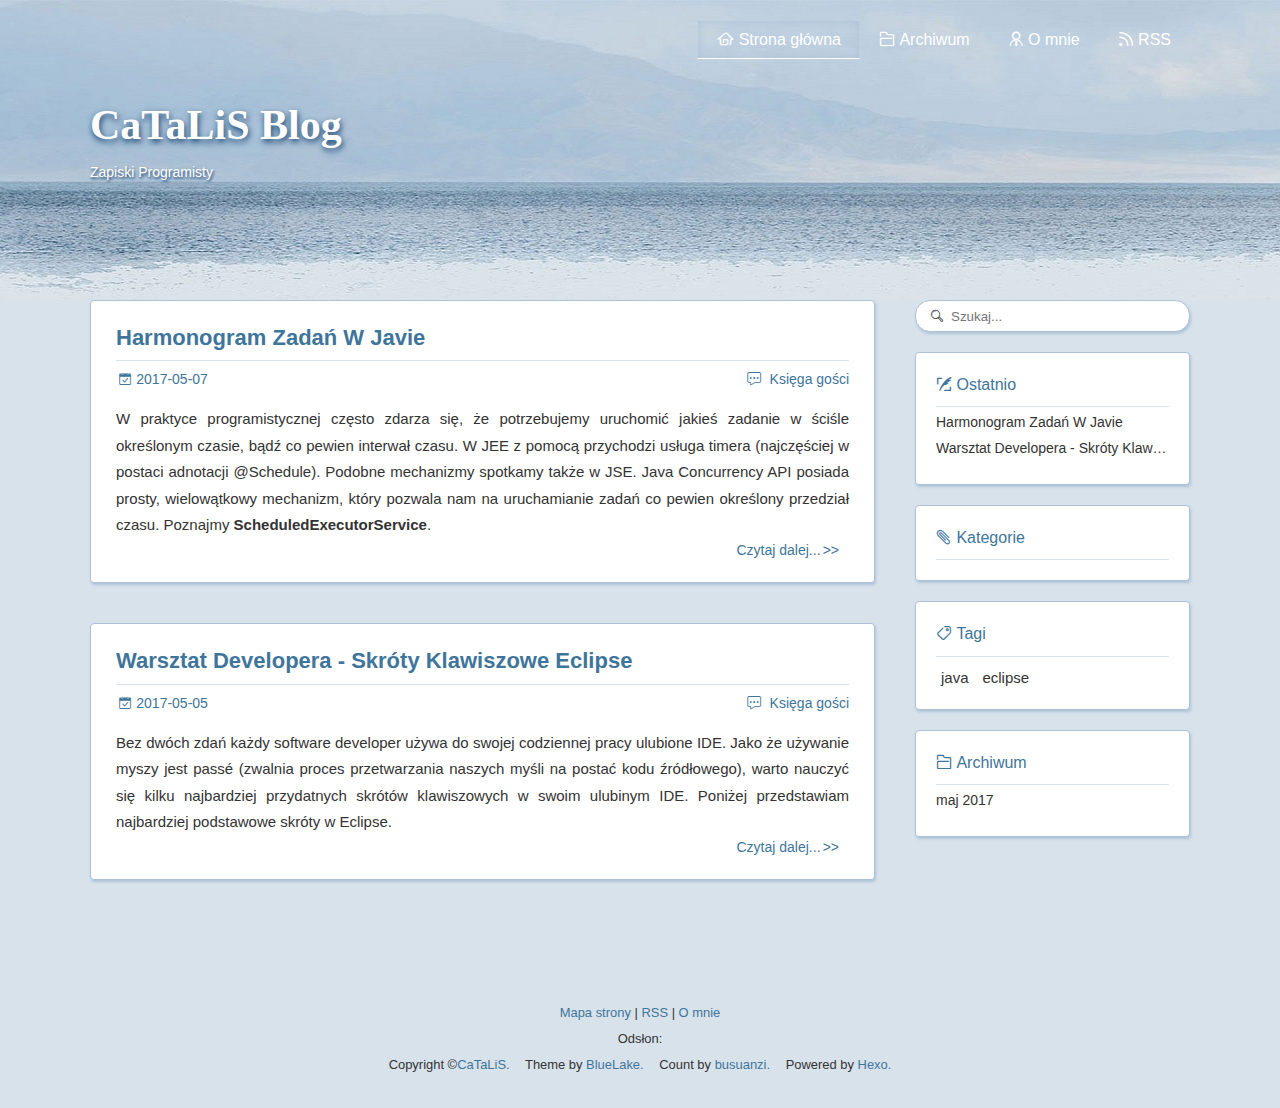
<file: index.html>
<!DOCTYPE html><html lang="pl"><head><meta http-equiv="content-type" content="text/html; charset=utf-8"><meta content="width=device-width, initial-scale=1.0, maximum-scale=1.0, user-scalable=0" name="viewport"><meta content="yes" name="apple-mobile-web-app-capable"><meta content="black-translucent" name="apple-mobile-web-app-status-bar-style"><meta content="telephone=no" name="format-detection"><meta name="description"><title>CaTaLiS Blog | Zapiski Programisty</title><link rel="stylesheet" type="text/css" href="//fonts.css.network/css?family=Source+Code+Pro"><link rel="stylesheet" type="text/css" href="/css/style.css?v=2.0.0"><link rel="stylesheet" type="text/css" href="/css/highlight.css?v=2.0.0"><link rel="Shortcut Icon" href="/favicon.ico"><link rel="bookmark" href="/favicon.ico"><link rel="apple-touch-icon" href="/apple-touch-icon.png"><link rel="apple-touch-icon-precomposed" href="/apple-touch-icon.png"><link rel="alternate" type="application/atom+xml" href="/atom.xml"></head><body><div class="body_container"><div id="header"><div class="site-name"><h1 class="hidden">CaTaLiS Blog</h1><a id="logo" href="/.">CaTaLiS Blog</a><p class="description">Zapiski Programisty</p></div><div id="nav-menu"><a href="/." class="current"><i class="fa fa-home"> Strona główna</i></a><a href="/archives/"><i class="fa fa-archive"> Archiwum</i></a><a href="/about/"><i class="fa fa-user"> O mnie</i></a><a href="/atom.xml"><i class="fa fa-rss"> RSS</i></a></div><div id="search-form"><div id="result-mask" class="hide"></div><label><input id="search-key" type="text" autocomplete="off" placeholder="Szukaj..."></label><div id="result-wrap" class="hide"><div id="search-result"></div></div><div class="hide"><template id="search-tpl"><div class="item"><a href="/{path}" title="{title}"><div class="title">{title}</div><div class="time">{date}</div><div class="tags">{tags}</div></a></div></template></div></div></div><div id="layout" class="layout-g"><div class="layout-l"><div class="content_container"><div class="post"><h2 class="post-title"><a href="/2017/05/07/Harmonogram-zadan-w-Javie/">Harmonogram Zadań W Javie</a></h2><div class="post-meta"><span class="date">2017-05-07</span><a href="/2017/05/07/Harmonogram-zadan-w-Javie/#comments" class="comment-count"> Księga gości</a></div><div class="post-content"><p>W praktyce programistycznej często zdarza się, że potrzebujemy uruchomić jakieś zadanie w ściśle określonym czasie, bądź co pewien interwał czasu. W JEE z pomocą przychodzi usługa timera (najczęściej w postaci adnotacji @Schedule). Podobne mechanizmy spotkamy także w JSE. Java Concurrency API posiada prosty, wielowątkowy mechanizm, który pozwala nam na uruchamianie zadań co pewien określony przedział czasu. Poznajmy <strong>ScheduledExecutorService</strong>.</p></div><p class="readmore"><a href="/2017/05/07/Harmonogram-zadan-w-Javie/">Czytaj dalej...</a></p></div><div class="post"><h2 class="post-title"><a href="/2017/05/05/Warsztat-developera-skroty-klawiszowe-Eclipse/">Warsztat Developera - Skróty Klawiszowe Eclipse</a></h2><div class="post-meta"><span class="date">2017-05-05</span><a href="/2017/05/05/Warsztat-developera-skroty-klawiszowe-Eclipse/#comments" class="comment-count"> Księga gości</a></div><div class="post-content"><p>Bez dwóch zdań każdy software developer używa do swojej codziennej pracy ulubione IDE. Jako że używanie myszy jest pass&eacute; (zwalnia proces przetwarzania naszych myśli na postać kodu źródłowego), warto nauczyć się kilku najbardziej przydatnych skrótów klawiszowych w swoim ulubinym IDE. Poniżej przedstawiam najbardziej podstawowe skróty w Eclipse.</p></div><p class="readmore"><a href="/2017/05/05/Warsztat-developera-skroty-klawiszowe-Eclipse/">Czytaj dalej...</a></p></div></div></div><div class="layout-r"><div id="sidebar"><div class="search-pla"></div><div class="widget"><div class="widget-title"><i class="fa fa-xie"> Ostatnio</i></div><ul class="post-list"><li class="post-list-item"><a class="post-list-link" href="/2017/05/07/Harmonogram-zadan-w-Javie/">Harmonogram Zadań W Javie</a></li><li class="post-list-item"><a class="post-list-link" href="/2017/05/05/Warsztat-developera-skroty-klawiszowe-Eclipse/">Warsztat Developera - Skróty Klawiszowe Eclipse</a></li></ul></div><div class="widget"><div class="widget-title"><i class="fa fa-gui"> Kategorie</i></div></div><div class="widget"><div class="widget-title"><i class="fa fa-biao"> Tagi</i></div><div class="tagcloud"><a href="/tags/java/" style="font-size: 15px;">java</a> <a href="/tags/eclipse/" style="font-size: 15px;">eclipse</a></div></div><div class="widget"><div class="widget-title"><i class="fa fa-archive"> Archiwum</i></div><ul class="archive-list"><li class="archive-list-item"><a class="archive-list-link" href="/archives/2017/05/">maj 2017</a></li></ul></div></div></div></div><a id="totop" href="#top"></a><div id="footer"><div class="footer-info"><p><a href="/baidusitemap.xml">Mapa strony</a> |  <a href="/atom.xml">RSS</a> |  <a href="/about/">O mnie</a></p><p>Odsłon: <i id="busuanzi_container_site_pv"><i id="busuanzi_value_site_pv"></i></i></p><p><span> Copyright &copy;<a href="/." rel="nofollow">CaTaLiS.</a></span><span> Theme by<a rel="nofollow" target="_blank" href="https://github.com/chaooo/hexo-theme-BlueLake"> BlueLake.</a></span><span> Count by<a href="http://busuanzi.ibruce.info/"> busuanzi.</a></span><span> Powered by<a rel="nofollow" target="_blank" href="https://hexo.io"> Hexo.</a></span></p></div></div></div><script src="https://dn-lbstatics.qbox.me/busuanzi/2.3/busuanzi.pure.mini.js" async></script><script type="text/javascript" src="/js/search.json.js?v=2.0.0"></script><script type="text/javascript" src="/js/totop.js?v=2.0.0" async></script></body></html>
</file>
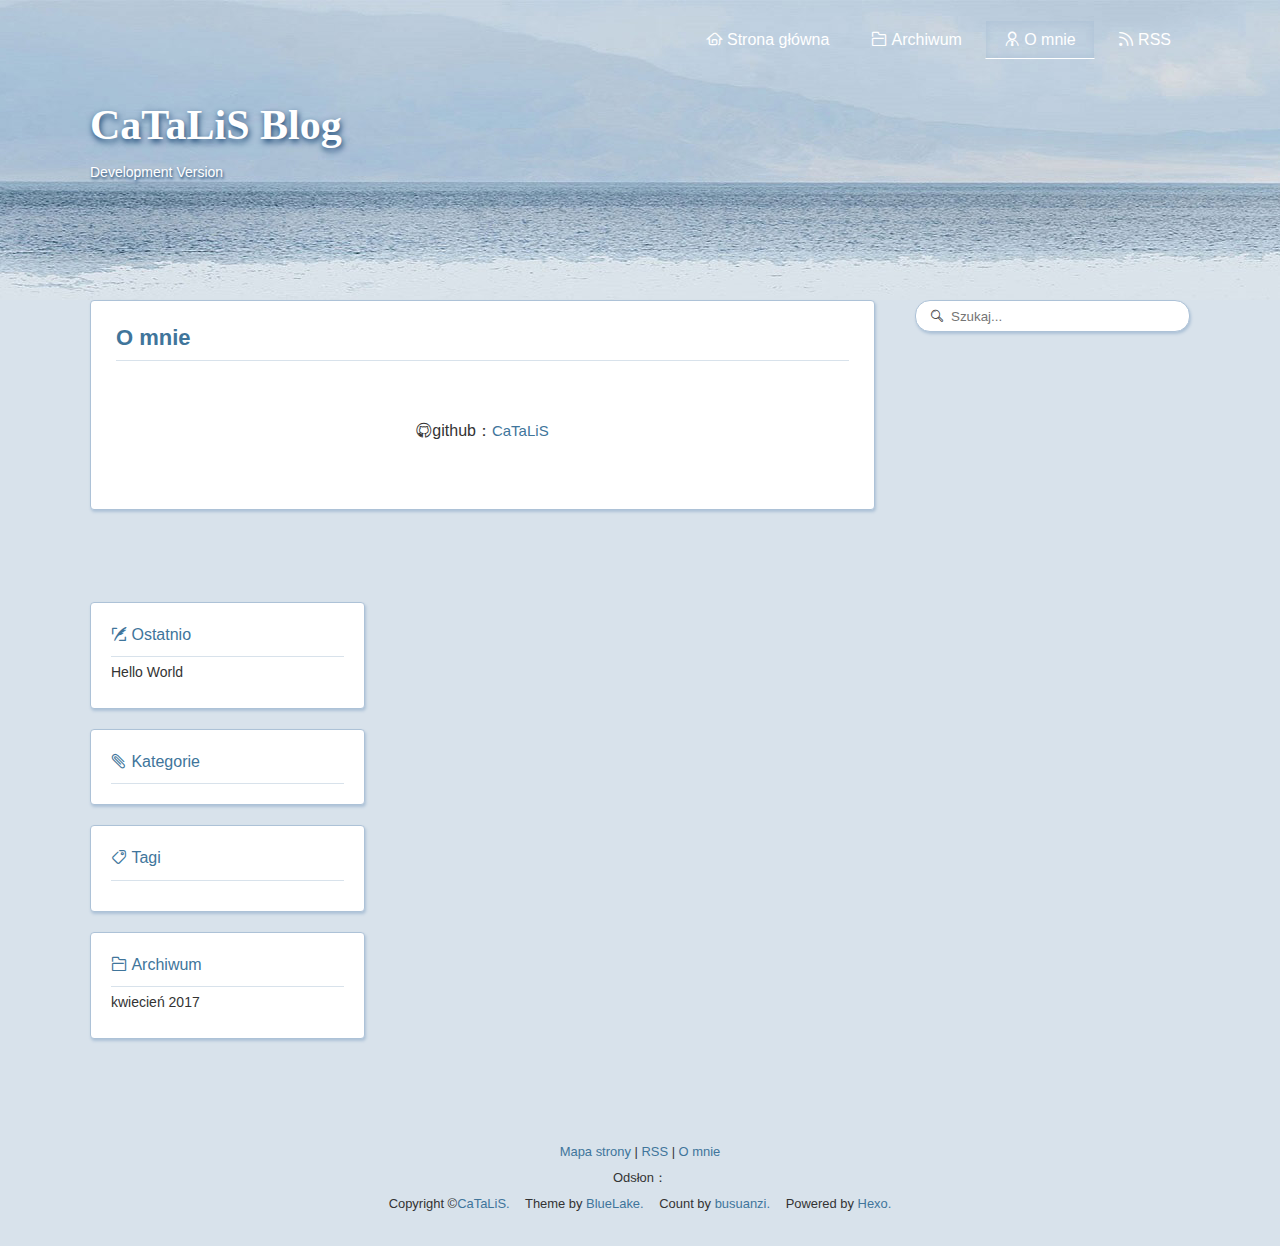
<file: about/index.html>
<!DOCTYPE html><html lang="pl"><head><meta http-equiv="content-type" content="text/html; charset=utf-8"><meta content="width=device-width, initial-scale=1.0, maximum-scale=1.0, user-scalable=0" name="viewport"><meta content="yes" name="apple-mobile-web-app-capable"><meta content="black-translucent" name="apple-mobile-web-app-status-bar-style"><meta content="telephone=no" name="format-detection"><meta name="description"><title>Archiwum | CaTaLiS Blog</title><link rel="stylesheet" type="text/css" href="//fonts.css.network/css?family=Source+Code+Pro"><link rel="stylesheet" type="text/css" href="/css/style.css?v=2.0.0"><link rel="stylesheet" type="text/css" href="/css/highlight.css?v=2.0.0"><link rel="Shortcut Icon" href="/favicon.ico"><link rel="bookmark" href="/favicon.ico"><link rel="apple-touch-icon" href="/apple-touch-icon.png"><link rel="apple-touch-icon-precomposed" href="/apple-touch-icon.png"></head><body><div class="body_container"><div id="header"><div class="site-name"> <h1 class="hidden">CaTaLiS Blog</h1> <a id="logo" href="/.">CaTaLiS Blog</a> <p class="description">Development Version</p></div><div id="nav-menu"> <a href="/."><i class="fa fa-home"> Strona główna</i></a> <a href="/archives/"><i class="fa fa-archive"> Archiwum</i></a> <a href="/about/" class="current"><i class="fa fa-user"> O mnie</i></a> <a href="/atom.xml"><i class="fa fa-rss"> RSS</i></a></div><div id="search-form"> <div id="result-mask" class="hide"> </div> <label><input id="search-key" type="text" autocomplete="off" placeholder="Szukaj..."></label> <div id="result-wrap" class="hide"> <div id="search-result"></div> </div> <div class="hide"> <template id="search-tpl"> <div class="item"><a href="/{path}" title="{title}"><div class="title">{title}</div><div class="time">{date}</div><div class="tags">{tags}</div></a></div> </template></div></div></div><div id="layout" class="layout-g"><div class="layout-l"> <div class="content_container"> <div class="post">   <h1 class="post-title">O mnie</h1><div class="post-content"><div class="author-page"><p><i class="fa fa-github">github：</i><a href="https://github.com/catalis" target="_blank">CaTaLiS</a></p></div></div></div>   </div> </div></div><div class="layout-r"> <div id="sidebar"><div class="search-pla"></div><div class="widget"><div class="widget-title"><i class="fa fa-xie"> Ostatnio</i></div><ul class="post-list"><li class="post-list-item"><a class="post-list-link" href="/2017/04/25/hello-world/">Hello World</a></li></ul></div><div class="widget"><div class="widget-title"><i class="fa fa-gui"> Kategorie</i></div></div><div class="widget"><div class="widget-title"><i class="fa fa-biao"> Tagi</i></div><div class="tagcloud"></div></div><div class="widget"><div class="widget-title"><i class="fa fa-archive"> Archiwum</i></div><ul class="archive-list"><li class="archive-list-item"><a class="archive-list-link" href="/archives/2017/04/">kwiecień 2017</a></li></ul></div></div></div></div><a id="totop" href="#top"></a><div id="footer"><div class="footer-info"><p><a href="/baidusitemap.xml">Mapa strony</a> |  <a href="/atom.xml">RSS</a> |  <a href="/about/">O mnie</a></p><p>Odsłon：<i id="busuanzi_container_site_pv"><i id="busuanzi_value_site_pv"></i></i></p><p><span> Copyright &copy;<a href="/." rel="nofollow">CaTaLiS.</a></span><span> Theme by<a rel="nofollow" target="_blank" href="https://github.com/chaooo/hexo-theme-BlueLake"> BlueLake.</a></span><span> Count by<a href="http://busuanzi.ibruce.info/"> busuanzi.</a></span><span> Powered by<a rel="nofollow" target="_blank" href="https://hexo.io"> Hexo.</a></span></p></div></div></div><script src="https://dn-lbstatics.qbox.me/busuanzi/2.3/busuanzi.pure.mini.js" async></script><script type="text/javascript" src="/js/search.json.js?v=2.0.0"></script></body></html>
</file>
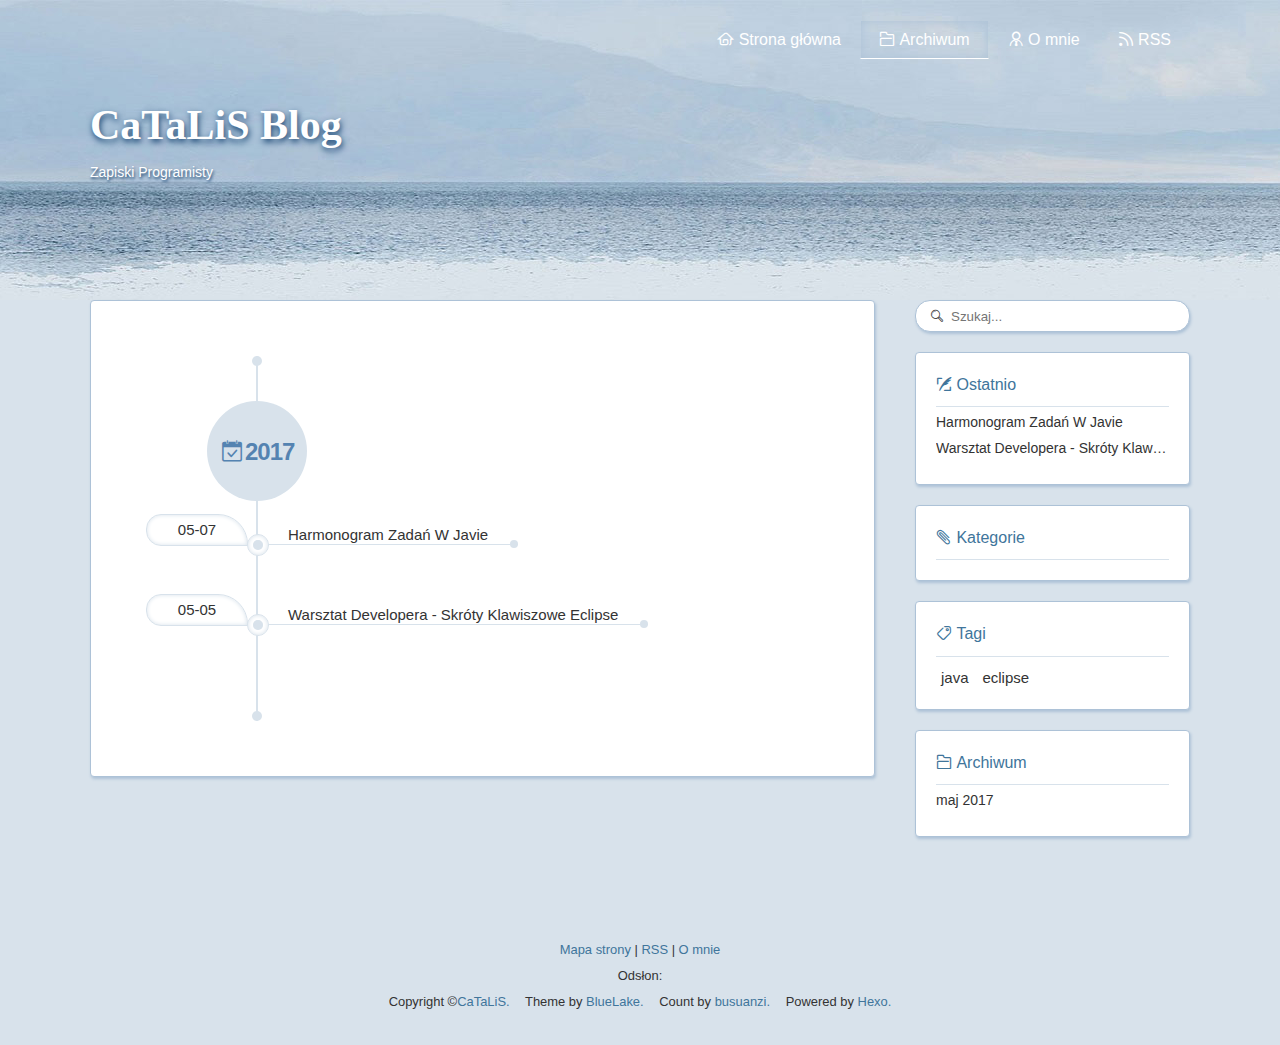
<file: archives/index.html>
<!DOCTYPE html><html lang="pl"><head><meta http-equiv="content-type" content="text/html; charset=utf-8"><meta content="width=device-width, initial-scale=1.0, maximum-scale=1.0, user-scalable=0" name="viewport"><meta content="yes" name="apple-mobile-web-app-capable"><meta content="black-translucent" name="apple-mobile-web-app-status-bar-style"><meta content="telephone=no" name="format-detection"><meta name="description"><title>Archiwum | CaTaLiS Blog</title><link rel="stylesheet" type="text/css" href="//fonts.css.network/css?family=Source+Code+Pro"><link rel="stylesheet" type="text/css" href="/css/style.css?v=2.0.0"><link rel="stylesheet" type="text/css" href="/css/highlight.css?v=2.0.0"><link rel="Shortcut Icon" href="/favicon.ico"><link rel="bookmark" href="/favicon.ico"><link rel="apple-touch-icon" href="/apple-touch-icon.png"><link rel="apple-touch-icon-precomposed" href="/apple-touch-icon.png"><link rel="alternate" type="application/atom+xml" href="/atom.xml"></head><body><div class="body_container"><div id="header"><div class="site-name"><h1 class="hidden">CaTaLiS Blog</h1><a id="logo" href="/.">CaTaLiS Blog</a><p class="description">Zapiski Programisty</p></div><div id="nav-menu"><a href="/."><i class="fa fa-home"> Strona główna</i></a><a href="/archives/" class="current"><i class="fa fa-archive"> Archiwum</i></a><a href="/about/"><i class="fa fa-user"> O mnie</i></a><a href="/atom.xml"><i class="fa fa-rss"> RSS</i></a></div><div id="search-form"><div id="result-mask" class="hide"></div><label><input id="search-key" type="text" autocomplete="off" placeholder="Szukaj..."></label><div id="result-wrap" class="hide"><div id="search-result"></div></div><div class="hide"><template id="search-tpl"><div class="item"><a href="/{path}" title="{title}"><div class="title">{title}</div><div class="time">{date}</div><div class="tags">{tags}</div></a></div></template></div></div></div><div id="layout" class="layout-g"><div class="layout-l"><div class="content_container"><div class="post"><div class="post-archive"><div class="archive-wrap"><h2>2017</h2><ul class="listing"><li><a href="/2017/05/07/Harmonogram-zadan-w-Javie/" title="Harmonogram Zadań W Javie"><span class="date">05-07</span><span class="tite">Harmonogram Zadań W Javie</span></a></li><li><a href="/2017/05/05/Warsztat-developera-skroty-klawiszowe-Eclipse/" title="Warsztat Developera - Skróty Klawiszowe Eclipse"><span class="date">05-05</span><span class="tite">Warsztat Developera - Skróty Klawiszowe Eclipse</span></a></li></ul></div></div></div></div></div><div class="layout-r"><div id="sidebar"><div class="search-pla"></div><div class="widget"><div class="widget-title"><i class="fa fa-xie"> Ostatnio</i></div><ul class="post-list"><li class="post-list-item"><a class="post-list-link" href="/2017/05/07/Harmonogram-zadan-w-Javie/">Harmonogram Zadań W Javie</a></li><li class="post-list-item"><a class="post-list-link" href="/2017/05/05/Warsztat-developera-skroty-klawiszowe-Eclipse/">Warsztat Developera - Skróty Klawiszowe Eclipse</a></li></ul></div><div class="widget"><div class="widget-title"><i class="fa fa-gui"> Kategorie</i></div></div><div class="widget"><div class="widget-title"><i class="fa fa-biao"> Tagi</i></div><div class="tagcloud"><a href="/tags/java/" style="font-size: 15px;">java</a> <a href="/tags/eclipse/" style="font-size: 15px;">eclipse</a></div></div><div class="widget"><div class="widget-title"><i class="fa fa-archive"> Archiwum</i></div><ul class="archive-list"><li class="archive-list-item"><a class="archive-list-link" href="/archives/2017/05/">maj 2017</a></li></ul></div></div></div></div><a id="totop" href="#top"></a><div id="footer"><div class="footer-info"><p><a href="/baidusitemap.xml">Mapa strony</a> |  <a href="/atom.xml">RSS</a> |  <a href="/about/">O mnie</a></p><p>Odsłon: <i id="busuanzi_container_site_pv"><i id="busuanzi_value_site_pv"></i></i></p><p><span> Copyright &copy;<a href="/." rel="nofollow">CaTaLiS.</a></span><span> Theme by<a rel="nofollow" target="_blank" href="https://github.com/chaooo/hexo-theme-BlueLake"> BlueLake.</a></span><span> Count by<a href="http://busuanzi.ibruce.info/"> busuanzi.</a></span><span> Powered by<a rel="nofollow" target="_blank" href="https://hexo.io"> Hexo.</a></span></p></div></div></div><script src="https://dn-lbstatics.qbox.me/busuanzi/2.3/busuanzi.pure.mini.js" async></script><script type="text/javascript" src="/js/search.json.js?v=2.0.0"></script></body></html>
</file>
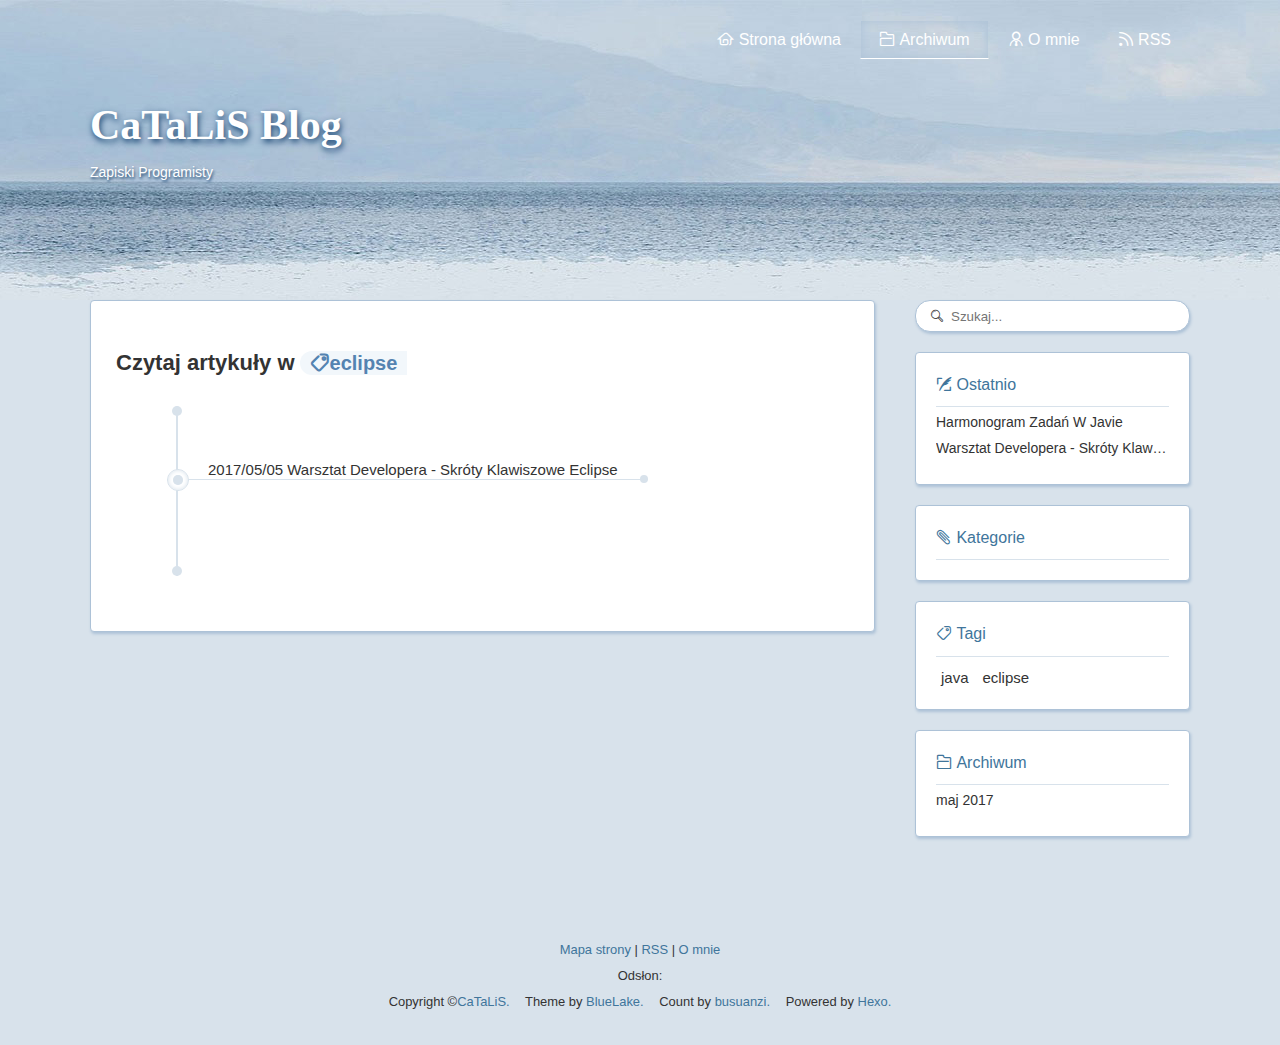
<file: tags/eclipse/index.html>
<!DOCTYPE html><html lang="pl"><head><meta http-equiv="content-type" content="text/html; charset=utf-8"><meta content="width=device-width, initial-scale=1.0, maximum-scale=1.0, user-scalable=0" name="viewport"><meta content="yes" name="apple-mobile-web-app-capable"><meta content="black-translucent" name="apple-mobile-web-app-status-bar-style"><meta content="telephone=no" name="format-detection"><meta name="description"><title>eclipse | CaTaLiS Blog</title><link rel="stylesheet" type="text/css" href="//fonts.css.network/css?family=Source+Code+Pro"><link rel="stylesheet" type="text/css" href="/css/style.css?v=2.0.0"><link rel="stylesheet" type="text/css" href="/css/highlight.css?v=2.0.0"><link rel="Shortcut Icon" href="/favicon.ico"><link rel="bookmark" href="/favicon.ico"><link rel="apple-touch-icon" href="/apple-touch-icon.png"><link rel="apple-touch-icon-precomposed" href="/apple-touch-icon.png"><link rel="alternate" type="application/atom+xml" href="/atom.xml"></head><body><div class="body_container"><div id="header"><div class="site-name"><h1 class="hidden">CaTaLiS Blog</h1><a id="logo" href="/.">CaTaLiS Blog</a><p class="description">Zapiski Programisty</p></div><div id="nav-menu"><a href="/."><i class="fa fa-home"> Strona główna</i></a><a href="/archives/" class="current"><i class="fa fa-archive"> Archiwum</i></a><a href="/about/"><i class="fa fa-user"> O mnie</i></a><a href="/atom.xml"><i class="fa fa-rss"> RSS</i></a></div><div id="search-form"><div id="result-mask" class="hide"></div><label><input id="search-key" type="text" autocomplete="off" placeholder="Szukaj..."></label><div id="result-wrap" class="hide"><div id="search-result"></div></div><div class="hide"><template id="search-tpl"><div class="item"><a href="/{path}" title="{title}"><div class="title">{title}</div><div class="time">{date}</div><div class="tags">{tags}</div></a></div></template></div></div></div><div id="layout" class="layout-g"><div class="layout-l"><div class="content_container"><div class="post"><h1 class="label-title">Czytaj artykuły w<i class="fa fa-biao">eclipse</i></h1><div class="post-archive"><div class="archive-wrap tag-cat"><ul class="listing"><li><a href="/2017/05/05/Warsztat-developera-skroty-klawiszowe-Eclipse/" title="Warsztat Developera - Skróty Klawiszowe Eclipse"><span class="tite">2017/05/05  Warsztat Developera - Skróty Klawiszowe Eclipse</span></a></li></ul></div></div></div></div></div><div class="layout-r"><div id="sidebar"><div class="search-pla"></div><div class="widget"><div class="widget-title"><i class="fa fa-xie"> Ostatnio</i></div><ul class="post-list"><li class="post-list-item"><a class="post-list-link" href="/2017/05/07/Harmonogram-zadan-w-Javie/">Harmonogram Zadań W Javie</a></li><li class="post-list-item"><a class="post-list-link" href="/2017/05/05/Warsztat-developera-skroty-klawiszowe-Eclipse/">Warsztat Developera - Skróty Klawiszowe Eclipse</a></li></ul></div><div class="widget"><div class="widget-title"><i class="fa fa-gui"> Kategorie</i></div></div><div class="widget"><div class="widget-title"><i class="fa fa-biao"> Tagi</i></div><div class="tagcloud"><a href="/tags/java/" style="font-size: 15px;">java</a> <a href="/tags/eclipse/" style="font-size: 15px;">eclipse</a></div></div><div class="widget"><div class="widget-title"><i class="fa fa-archive"> Archiwum</i></div><ul class="archive-list"><li class="archive-list-item"><a class="archive-list-link" href="/archives/2017/05/">maj 2017</a></li></ul></div></div></div></div><a id="totop" href="#top"></a><div id="footer"><div class="footer-info"><p><a href="/baidusitemap.xml">Mapa strony</a> |  <a href="/atom.xml">RSS</a> |  <a href="/about/">O mnie</a></p><p>Odsłon: <i id="busuanzi_container_site_pv"><i id="busuanzi_value_site_pv"></i></i></p><p><span> Copyright &copy;<a href="/." rel="nofollow">CaTaLiS.</a></span><span> Theme by<a rel="nofollow" target="_blank" href="https://github.com/chaooo/hexo-theme-BlueLake"> BlueLake.</a></span><span> Count by<a href="http://busuanzi.ibruce.info/"> busuanzi.</a></span><span> Powered by<a rel="nofollow" target="_blank" href="https://hexo.io"> Hexo.</a></span></p></div></div></div><script src="https://dn-lbstatics.qbox.me/busuanzi/2.3/busuanzi.pure.mini.js" async></script><script type="text/javascript" src="/js/search.json.js?v=2.0.0"></script></body></html>
</file>
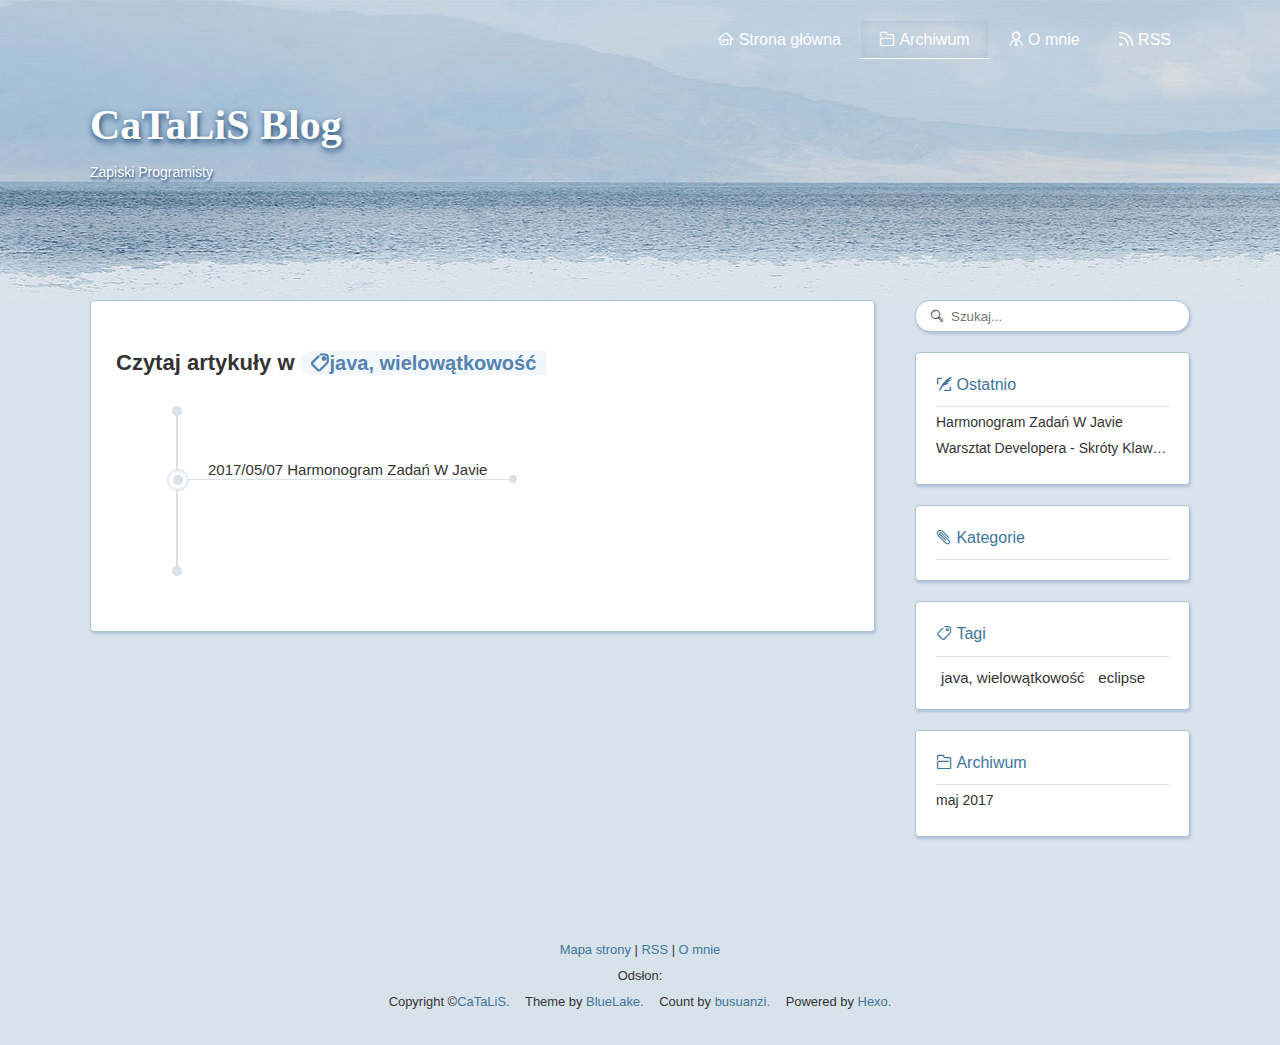
<file: tags/java-wielowatkowosc/index.html>
<!DOCTYPE html><html lang="pl"><head><meta http-equiv="content-type" content="text/html; charset=utf-8"><meta content="width=device-width, initial-scale=1.0, maximum-scale=1.0, user-scalable=0" name="viewport"><meta content="yes" name="apple-mobile-web-app-capable"><meta content="black-translucent" name="apple-mobile-web-app-status-bar-style"><meta content="telephone=no" name="format-detection"><meta name="description"><title>java, wielowątkowość | CaTaLiS Blog</title><link rel="stylesheet" type="text/css" href="//fonts.css.network/css?family=Source+Code+Pro"><link rel="stylesheet" type="text/css" href="/css/style.css?v=2.0.0"><link rel="stylesheet" type="text/css" href="/css/highlight.css?v=2.0.0"><link rel="Shortcut Icon" href="/favicon.ico"><link rel="bookmark" href="/favicon.ico"><link rel="apple-touch-icon" href="/apple-touch-icon.png"><link rel="apple-touch-icon-precomposed" href="/apple-touch-icon.png"><link rel="alternate" type="application/atom+xml" href="/atom.xml"></head><body><div class="body_container"><div id="header"><div class="site-name"><h1 class="hidden">CaTaLiS Blog</h1><a id="logo" href="/.">CaTaLiS Blog</a><p class="description">Zapiski Programisty</p></div><div id="nav-menu"><a href="/."><i class="fa fa-home"> Strona główna</i></a><a href="/archives/" class="current"><i class="fa fa-archive"> Archiwum</i></a><a href="/about/"><i class="fa fa-user"> O mnie</i></a><a href="/atom.xml"><i class="fa fa-rss"> RSS</i></a></div><div id="search-form"><div id="result-mask" class="hide"></div><label><input id="search-key" type="text" autocomplete="off" placeholder="Szukaj..."></label><div id="result-wrap" class="hide"><div id="search-result"></div></div><div class="hide"><template id="search-tpl"><div class="item"><a href="/{path}" title="{title}"><div class="title">{title}</div><div class="time">{date}</div><div class="tags">{tags}</div></a></div></template></div></div></div><div id="layout" class="layout-g"><div class="layout-l"><div class="content_container"><div class="post"><h1 class="label-title">Czytaj artykuły w<i class="fa fa-biao">java, wielowątkowość</i></h1><div class="post-archive"><div class="archive-wrap tag-cat"><ul class="listing"><li><a href="/2017/05/07/Harmonogram-zadan-w-Javie/" title="Harmonogram Zadań W Javie"><span class="tite">2017/05/07  Harmonogram Zadań W Javie</span></a></li></ul></div></div></div></div></div><div class="layout-r"><div id="sidebar"><div class="search-pla"></div><div class="widget"><div class="widget-title"><i class="fa fa-xie"> Ostatnio</i></div><ul class="post-list"><li class="post-list-item"><a class="post-list-link" href="/2017/05/07/Harmonogram-zadan-w-Javie/">Harmonogram Zadań W Javie</a></li><li class="post-list-item"><a class="post-list-link" href="/2017/05/05/Warsztat-developera-skroty-klawiszowe-Eclipse/">Warsztat Developera - Skróty Klawiszowe Eclipse</a></li></ul></div><div class="widget"><div class="widget-title"><i class="fa fa-gui"> Kategorie</i></div></div><div class="widget"><div class="widget-title"><i class="fa fa-biao"> Tagi</i></div><div class="tagcloud"><a href="/tags/java-wielowatkowosc/" style="font-size: 15px;">java, wielowątkowość</a> <a href="/tags/eclipse/" style="font-size: 15px;">eclipse</a></div></div><div class="widget"><div class="widget-title"><i class="fa fa-archive"> Archiwum</i></div><ul class="archive-list"><li class="archive-list-item"><a class="archive-list-link" href="/archives/2017/05/">maj 2017</a></li></ul></div></div></div></div><a id="totop" href="#top"></a><div id="footer"><div class="footer-info"><p><a href="/baidusitemap.xml">Mapa strony</a> |  <a href="/atom.xml">RSS</a> |  <a href="/about/">O mnie</a></p><p>Odsłon: <i id="busuanzi_container_site_pv"><i id="busuanzi_value_site_pv"></i></i></p><p><span> Copyright &copy;<a href="/." rel="nofollow">CaTaLiS.</a></span><span> Theme by<a rel="nofollow" target="_blank" href="https://github.com/chaooo/hexo-theme-BlueLake"> BlueLake.</a></span><span> Count by<a href="http://busuanzi.ibruce.info/"> busuanzi.</a></span><span> Powered by<a rel="nofollow" target="_blank" href="https://hexo.io"> Hexo.</a></span></p></div></div></div><script src="https://dn-lbstatics.qbox.me/busuanzi/2.3/busuanzi.pure.mini.js" async></script><script type="text/javascript" src="/js/search.json.js?v=2.0.0"></script></body></html>
</file>
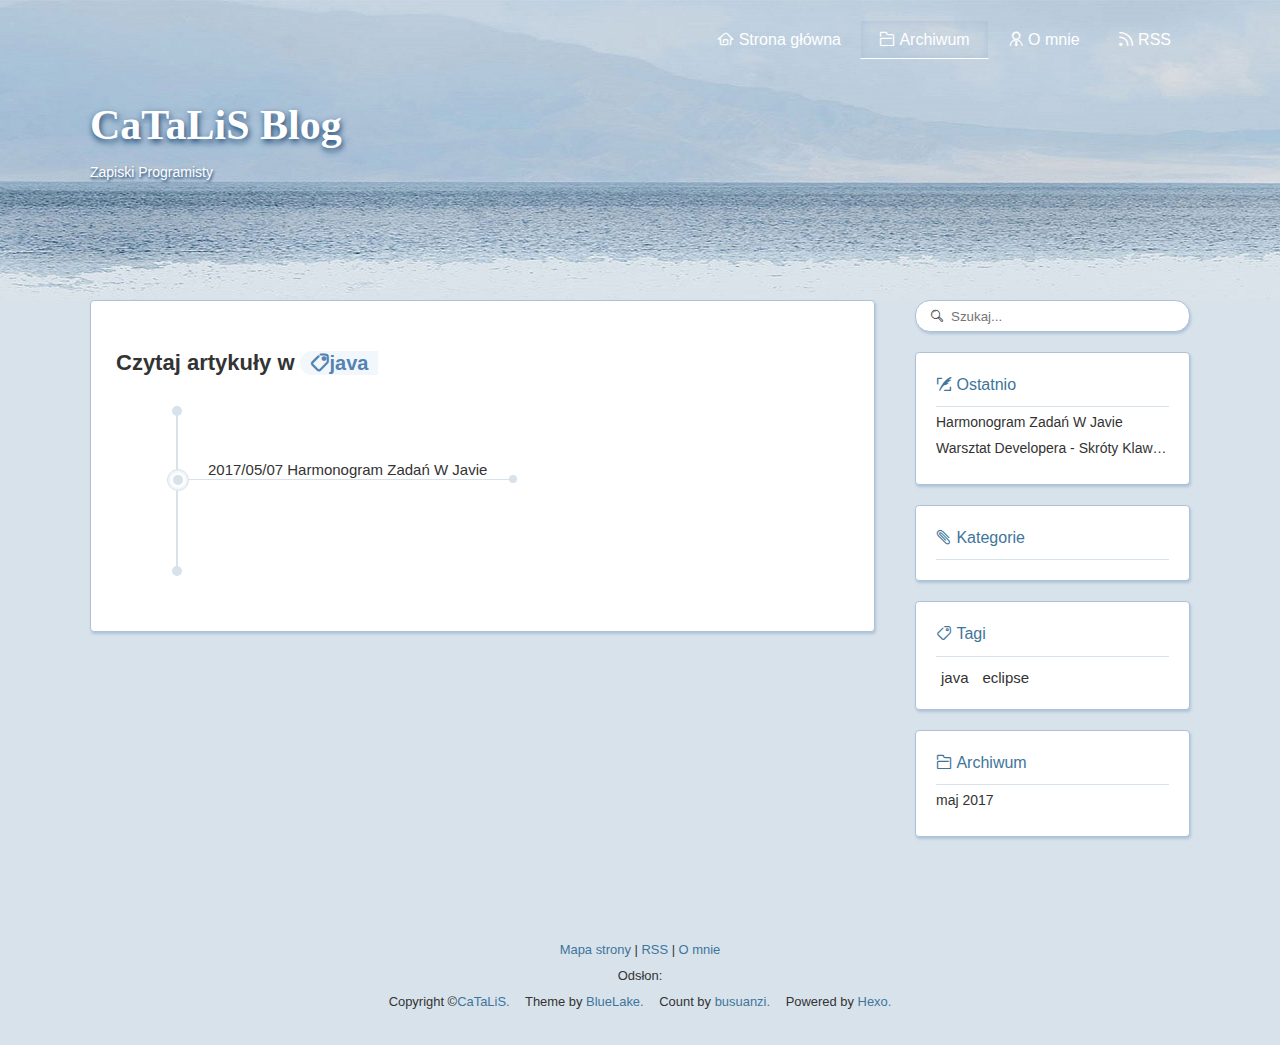
<file: tags/java/index.html>
<!DOCTYPE html><html lang="pl"><head><meta http-equiv="content-type" content="text/html; charset=utf-8"><meta content="width=device-width, initial-scale=1.0, maximum-scale=1.0, user-scalable=0" name="viewport"><meta content="yes" name="apple-mobile-web-app-capable"><meta content="black-translucent" name="apple-mobile-web-app-status-bar-style"><meta content="telephone=no" name="format-detection"><meta name="description"><title>java | CaTaLiS Blog</title><link rel="stylesheet" type="text/css" href="//fonts.css.network/css?family=Source+Code+Pro"><link rel="stylesheet" type="text/css" href="/css/style.css?v=2.0.0"><link rel="stylesheet" type="text/css" href="/css/highlight.css?v=2.0.0"><link rel="Shortcut Icon" href="/favicon.ico"><link rel="bookmark" href="/favicon.ico"><link rel="apple-touch-icon" href="/apple-touch-icon.png"><link rel="apple-touch-icon-precomposed" href="/apple-touch-icon.png"><link rel="alternate" type="application/atom+xml" href="/atom.xml"></head><body><div class="body_container"><div id="header"><div class="site-name"><h1 class="hidden">CaTaLiS Blog</h1><a id="logo" href="/.">CaTaLiS Blog</a><p class="description">Zapiski Programisty</p></div><div id="nav-menu"><a href="/."><i class="fa fa-home"> Strona główna</i></a><a href="/archives/" class="current"><i class="fa fa-archive"> Archiwum</i></a><a href="/about/"><i class="fa fa-user"> O mnie</i></a><a href="/atom.xml"><i class="fa fa-rss"> RSS</i></a></div><div id="search-form"><div id="result-mask" class="hide"></div><label><input id="search-key" type="text" autocomplete="off" placeholder="Szukaj..."></label><div id="result-wrap" class="hide"><div id="search-result"></div></div><div class="hide"><template id="search-tpl"><div class="item"><a href="/{path}" title="{title}"><div class="title">{title}</div><div class="time">{date}</div><div class="tags">{tags}</div></a></div></template></div></div></div><div id="layout" class="layout-g"><div class="layout-l"><div class="content_container"><div class="post"><h1 class="label-title">Czytaj artykuły w<i class="fa fa-biao">java</i></h1><div class="post-archive"><div class="archive-wrap tag-cat"><ul class="listing"><li><a href="/2017/05/07/Harmonogram-zadan-w-Javie/" title="Harmonogram Zadań W Javie"><span class="tite">2017/05/07  Harmonogram Zadań W Javie</span></a></li></ul></div></div></div></div></div><div class="layout-r"><div id="sidebar"><div class="search-pla"></div><div class="widget"><div class="widget-title"><i class="fa fa-xie"> Ostatnio</i></div><ul class="post-list"><li class="post-list-item"><a class="post-list-link" href="/2017/05/07/Harmonogram-zadan-w-Javie/">Harmonogram Zadań W Javie</a></li><li class="post-list-item"><a class="post-list-link" href="/2017/05/05/Warsztat-developera-skroty-klawiszowe-Eclipse/">Warsztat Developera - Skróty Klawiszowe Eclipse</a></li></ul></div><div class="widget"><div class="widget-title"><i class="fa fa-gui"> Kategorie</i></div></div><div class="widget"><div class="widget-title"><i class="fa fa-biao"> Tagi</i></div><div class="tagcloud"><a href="/tags/java/" style="font-size: 15px;">java</a> <a href="/tags/eclipse/" style="font-size: 15px;">eclipse</a></div></div><div class="widget"><div class="widget-title"><i class="fa fa-archive"> Archiwum</i></div><ul class="archive-list"><li class="archive-list-item"><a class="archive-list-link" href="/archives/2017/05/">maj 2017</a></li></ul></div></div></div></div><a id="totop" href="#top"></a><div id="footer"><div class="footer-info"><p><a href="/baidusitemap.xml">Mapa strony</a> |  <a href="/atom.xml">RSS</a> |  <a href="/about/">O mnie</a></p><p>Odsłon: <i id="busuanzi_container_site_pv"><i id="busuanzi_value_site_pv"></i></i></p><p><span> Copyright &copy;<a href="/." rel="nofollow">CaTaLiS.</a></span><span> Theme by<a rel="nofollow" target="_blank" href="https://github.com/chaooo/hexo-theme-BlueLake"> BlueLake.</a></span><span> Count by<a href="http://busuanzi.ibruce.info/"> busuanzi.</a></span><span> Powered by<a rel="nofollow" target="_blank" href="https://hexo.io"> Hexo.</a></span></p></div></div></div><script src="https://dn-lbstatics.qbox.me/busuanzi/2.3/busuanzi.pure.mini.js" async></script><script type="text/javascript" src="/js/search.json.js?v=2.0.0"></script></body></html>
</file>
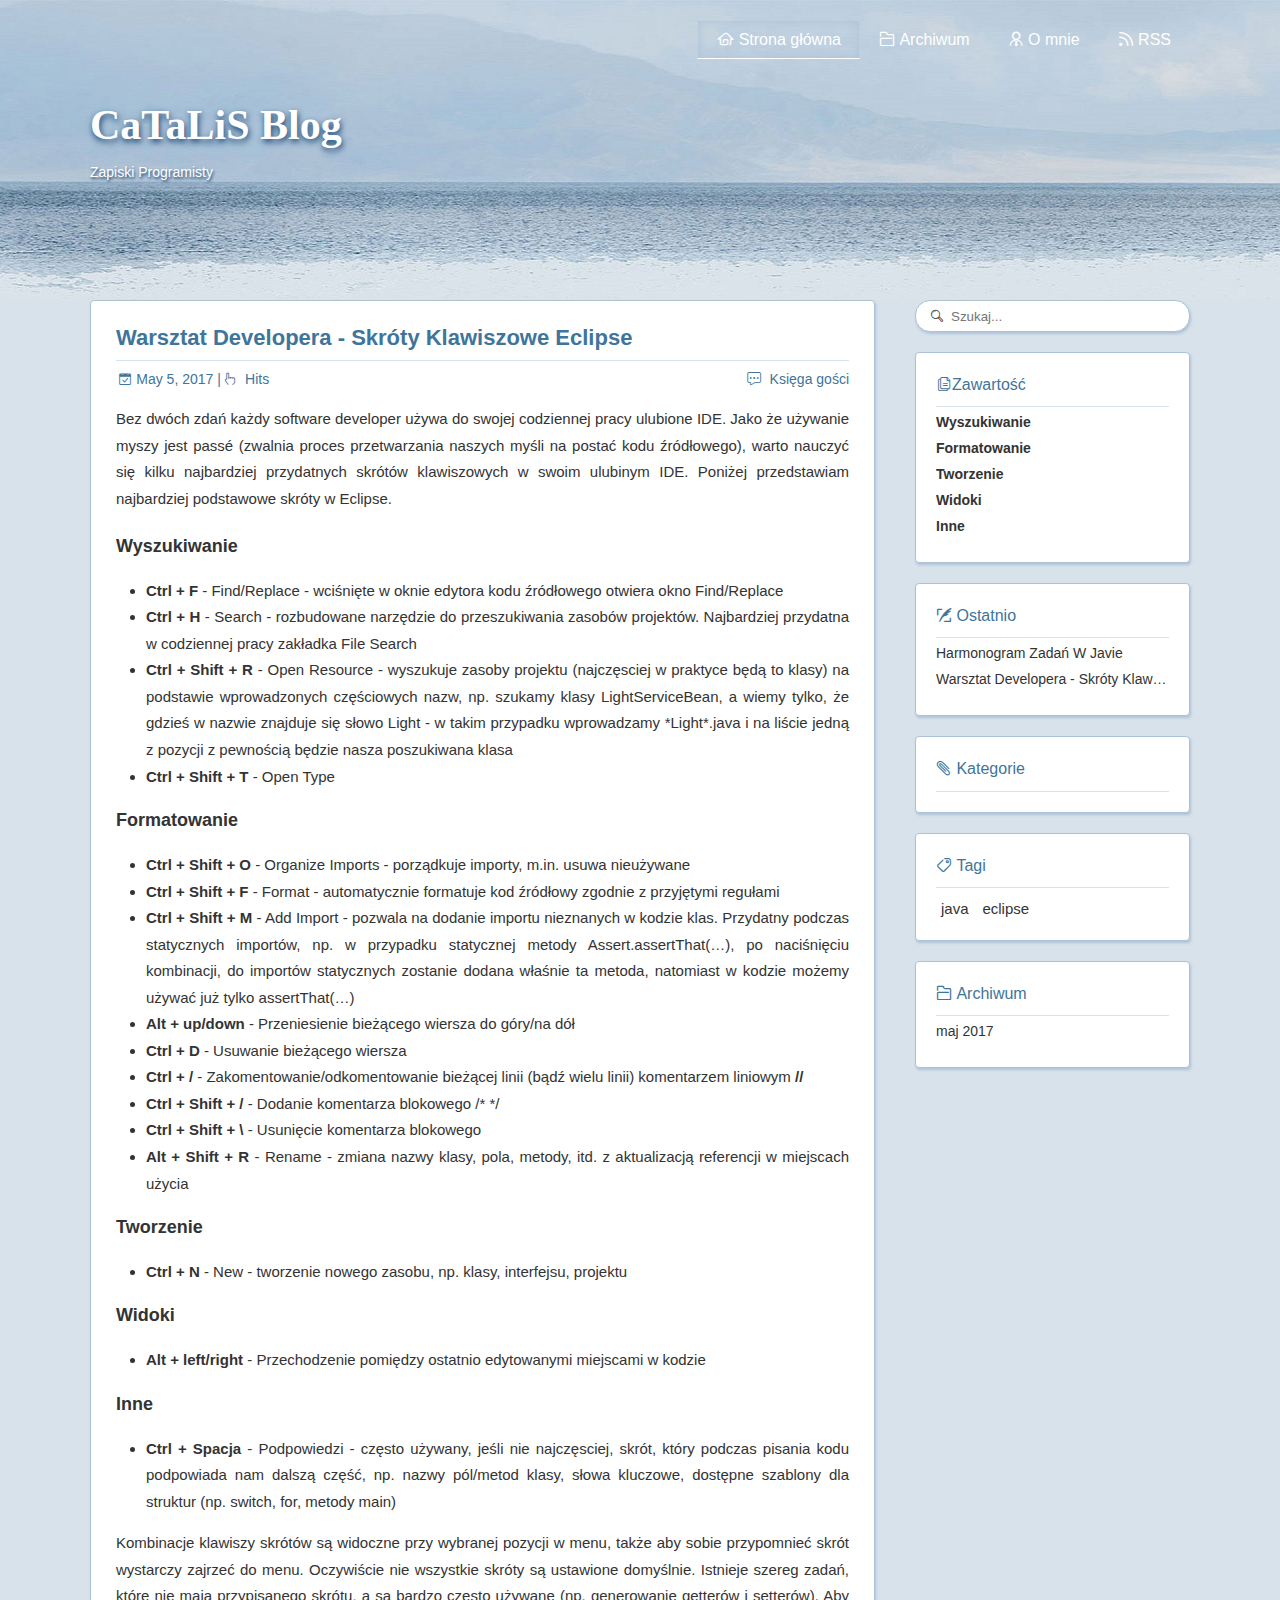
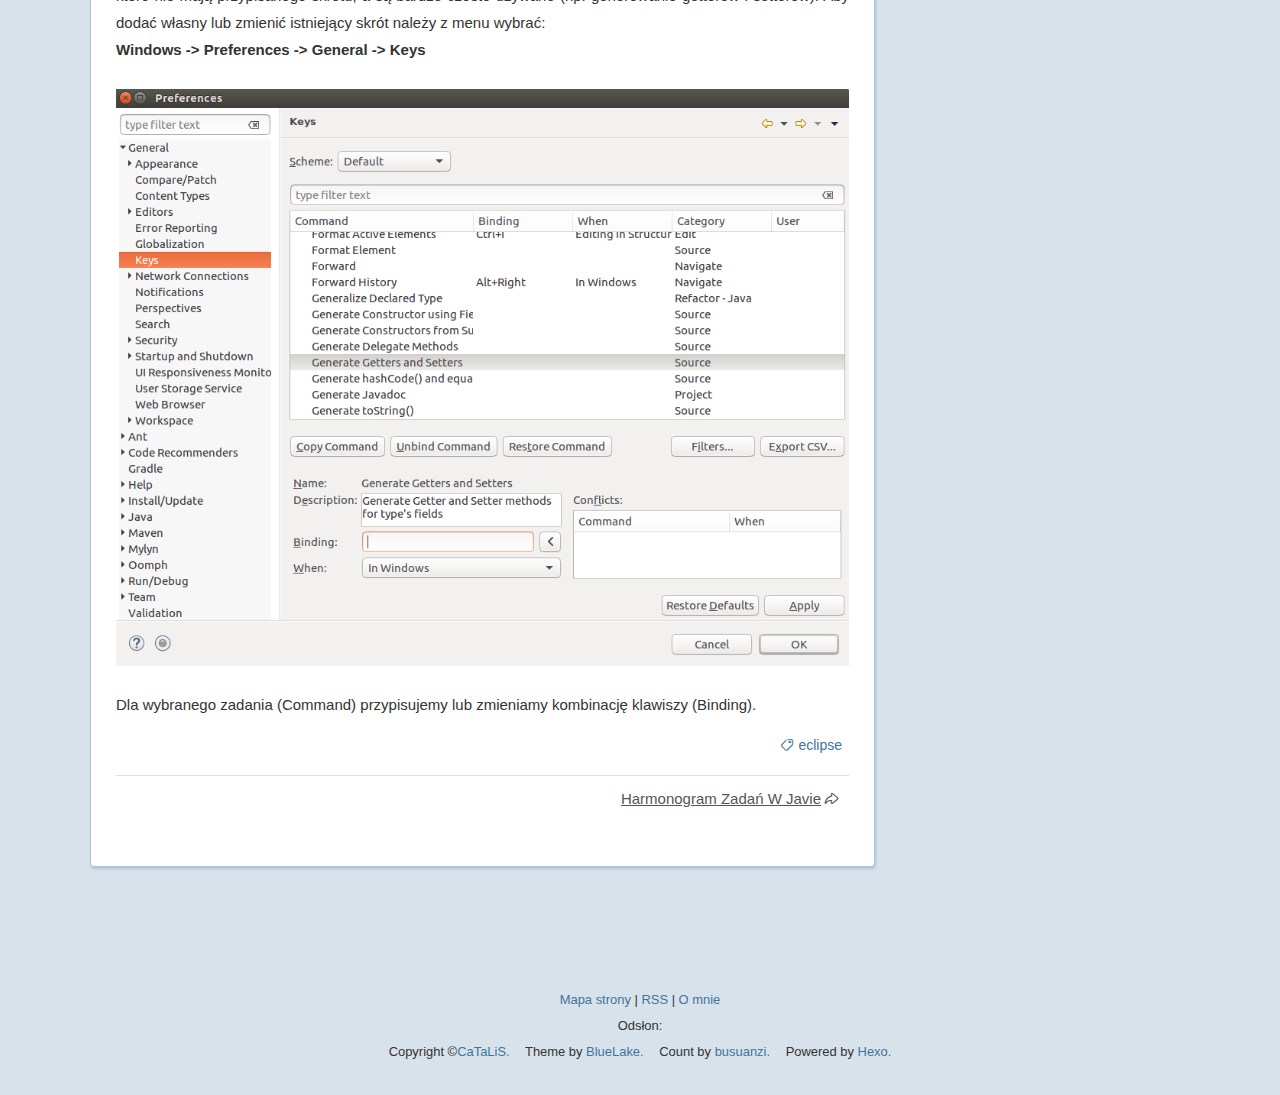
<file: 2017/05/05/Warsztat-developera-skroty-klawiszowe-Eclipse/index.html>
<!DOCTYPE html><html lang="pl"><head><meta http-equiv="content-type" content="text/html; charset=utf-8"><meta content="width=device-width, initial-scale=1.0, maximum-scale=1.0, user-scalable=0" name="viewport"><meta content="yes" name="apple-mobile-web-app-capable"><meta content="black-translucent" name="apple-mobile-web-app-status-bar-style"><meta content="telephone=no" name="format-detection"><meta name="description"><title>Warsztat Developera - Skróty Klawiszowe Eclipse | CaTaLiS Blog</title><link rel="stylesheet" type="text/css" href="//fonts.css.network/css?family=Source+Code+Pro"><link rel="stylesheet" type="text/css" href="/css/style.css?v=2.0.0"><link rel="stylesheet" type="text/css" href="/css/highlight.css?v=2.0.0"><link rel="Shortcut Icon" href="/favicon.ico"><link rel="bookmark" href="/favicon.ico"><link rel="apple-touch-icon" href="/apple-touch-icon.png"><link rel="apple-touch-icon-precomposed" href="/apple-touch-icon.png"><link rel="alternate" type="application/atom+xml" href="/atom.xml"></head><body><div class="body_container"><div id="header"><div class="site-name"><h1 class="hidden">Warsztat Developera - Skróty Klawiszowe Eclipse</h1><a id="logo" href="/.">CaTaLiS Blog</a><p class="description">Zapiski Programisty</p></div><div id="nav-menu"><a href="/." class="current"><i class="fa fa-home"> Strona główna</i></a><a href="/archives/"><i class="fa fa-archive"> Archiwum</i></a><a href="/about/"><i class="fa fa-user"> O mnie</i></a><a href="/atom.xml"><i class="fa fa-rss"> RSS</i></a></div><div id="search-form"><div id="result-mask" class="hide"></div><label><input id="search-key" type="text" autocomplete="off" placeholder="Szukaj..."></label><div id="result-wrap" class="hide"><div id="search-result"></div></div><div class="hide"><template id="search-tpl"><div class="item"><a href="/{path}" title="{title}"><div class="title">{title}</div><div class="time">{date}</div><div class="tags">{tags}</div></a></div></template></div></div></div><div id="layout" class="layout-g"><div class="layout-l"><div class="content_container"><div class="post"><h1 class="post-title">Warsztat Developera - Skróty Klawiszowe Eclipse</h1><div class="post-meta"><span class="date">May 5, 2017</span><span><i id="busuanzi_container_page_pv"><i id="busuanzi_value_page_pv"></i><i> Hits</i></i></span><a href="/2017/05/05/Warsztat-developera-skroty-klawiszowe-Eclipse/#comments" class="comment-count"> Księga gości</a></div><div class="post-content"><p>Bez dwóch zdań każdy software developer używa do swojej codziennej pracy ulubione IDE. Jako że używanie myszy jest pass&eacute; (zwalnia proces przetwarzania naszych myśli na postać kodu źródłowego), warto nauczyć się kilku najbardziej przydatnych skrótów klawiszowych w swoim ulubinym IDE. Poniżej przedstawiam najbardziej podstawowe skróty w Eclipse.</p>
<h2 id="Wyszukiwanie"><a href="#Wyszukiwanie" class="headerlink" title="Wyszukiwanie"></a>Wyszukiwanie</h2><ul>
<li><strong>Ctrl + F</strong> - Find/Replace - wciśnięte w oknie edytora kodu źródłowego otwiera okno Find/Replace</li>
<li><strong>Ctrl + H</strong> - Search - rozbudowane narzędzie do przeszukiwania zasobów projektów. Najbardziej przydatna w codziennej pracy zakładka File Search</li>
<li><strong>Ctrl + Shift + R</strong> - Open Resource - wyszukuje zasoby projektu (najczęsciej w praktyce będą to klasy) na podstawie wprowadzonych częściowych nazw, np. szukamy klasy LightServiceBean, a wiemy tylko, że gdzieś w nazwie znajduje się słowo Light - w takim przypadku wprowadzamy *Light*.java i na liście jedną z pozycji z pewnością będzie nasza poszukiwana klasa</li>
<li><strong>Ctrl + Shift + T</strong> - Open Type</li>
</ul>
<h2 id="Formatowanie"><a href="#Formatowanie" class="headerlink" title="Formatowanie"></a>Formatowanie</h2><ul>
<li><strong>Ctrl + Shift + O</strong> - Organize Imports - porządkuje importy, m.in. usuwa nieużywane</li>
<li><strong>Ctrl + Shift + F</strong> - Format - automatycznie formatuje kod źródłowy zgodnie z przyjętymi regułami</li>
<li><strong>Ctrl + Shift + M</strong> - Add Import - pozwala na dodanie importu nieznanych w kodzie klas. Przydatny podczas statycznych importów, np. w przypadku statycznej metody Assert.assertThat(…), po naciśnięciu kombinacji, do importów statycznych zostanie dodana właśnie ta metoda, natomiast w kodzie możemy używać już tylko assertThat(…)</li>
<li><strong>Alt + up/down</strong> - Przeniesienie bieżącego wiersza do góry/na dół</li>
<li><strong>Ctrl + D</strong> - Usuwanie bieżącego wiersza</li>
<li><strong>Ctrl + /</strong> - Zakomentowanie/odkomentowanie bieżącej linii (bądź wielu linii) komentarzem liniowym <em>//</em></li>
<li><strong>Ctrl + Shift + /</strong> - Dodanie komentarza blokowego /* */</li>
<li><strong>Ctrl + Shift + \</strong> - Usunięcie komentarza blokowego </li>
<li><strong>Alt + Shift + R</strong> - Rename - zmiana nazwy klasy, pola, metody, itd. z aktualizacją referencji w miejscach użycia</li>
</ul>
<h2 id="Tworzenie"><a href="#Tworzenie" class="headerlink" title="Tworzenie"></a>Tworzenie</h2><ul>
<li><strong>Ctrl + N</strong> - New - tworzenie nowego zasobu, np. klasy, interfejsu, projektu</li>
</ul>
<h2 id="Widoki"><a href="#Widoki" class="headerlink" title="Widoki"></a>Widoki</h2><ul>
<li><strong>Alt + left/right</strong> - Przechodzenie pomiędzy ostatnio edytowanymi miejscami w kodzie</li>
</ul>
<h2 id="Inne"><a href="#Inne" class="headerlink" title="Inne"></a>Inne</h2><ul>
<li><strong>Ctrl + Spacja</strong> - Podpowiedzi - często używany, jeśli nie najczęsciej, skrót, który podczas pisania kodu podpowiada nam dalszą część, np. nazwy pól/metod klasy, słowa kluczowe, dostępne szablony dla struktur (np. switch, for, metody main)</li>
</ul>
<p>Kombinacje klawiszy skrótów są widoczne przy wybranej pozycji w menu, także aby sobie przypomnieć skrót wystarczy zajrzeć do menu. Oczywiście nie wszystkie skróty są ustawione domyślnie. Istnieje szereg zadań, które nie mają przypisanego skrótu, a są bardzo czesto używane (np. generowanie getterów i setterów). Aby dodać własny lub zmienić istniejący skrót należy z menu wybrać:<br><strong>Windows -&gt; Preferences -&gt; General -&gt; Keys</strong></p>
<p><img src="/img/add_custom_shortcut.png" alt="adding_shortcut_eclipse"></p>
<p>Dla wybranego zadania (Command) przypisujemy lub zmieniamy kombinację klawiszy (Binding).</p>
</div><div class="tags"><a href="/tags/eclipse/">eclipse</a></div><div class="post-share"></div><div class="post-nav"><a href="/2017/05/07/Harmonogram-zadan-w-Javie/" class="next">Harmonogram Zadań W Javie</a></div><div id="comments"></div></div></div></div><div class="layout-r"><div id="sidebar"><div class="search-pla"></div><div id="toc" class="widget"><div class="widget-title"><i class="fa fa-fei">Zawartość</i></div><ol class="toc"><li class="toc-item toc-level-2"><a class="toc-link" href="#Wyszukiwanie"><span class="toc-text">Wyszukiwanie</span></a></li><li class="toc-item toc-level-2"><a class="toc-link" href="#Formatowanie"><span class="toc-text">Formatowanie</span></a></li><li class="toc-item toc-level-2"><a class="toc-link" href="#Tworzenie"><span class="toc-text">Tworzenie</span></a></li><li class="toc-item toc-level-2"><a class="toc-link" href="#Widoki"><span class="toc-text">Widoki</span></a></li><li class="toc-item toc-level-2"><a class="toc-link" href="#Inne"><span class="toc-text">Inne</span></a></li></ol></div><div class="widget"><div class="widget-title"><i class="fa fa-xie"> Ostatnio</i></div><ul class="post-list"><li class="post-list-item"><a class="post-list-link" href="/2017/05/07/Harmonogram-zadan-w-Javie/">Harmonogram Zadań W Javie</a></li><li class="post-list-item"><a class="post-list-link" href="/2017/05/05/Warsztat-developera-skroty-klawiszowe-Eclipse/">Warsztat Developera - Skróty Klawiszowe Eclipse</a></li></ul></div><div class="widget"><div class="widget-title"><i class="fa fa-gui"> Kategorie</i></div></div><div class="widget"><div class="widget-title"><i class="fa fa-biao"> Tagi</i></div><div class="tagcloud"><a href="/tags/java/" style="font-size: 15px;">java</a> <a href="/tags/eclipse/" style="font-size: 15px;">eclipse</a></div></div><div class="widget"><div class="widget-title"><i class="fa fa-archive"> Archiwum</i></div><ul class="archive-list"><li class="archive-list-item"><a class="archive-list-link" href="/archives/2017/05/">maj 2017</a></li></ul></div></div></div></div><a id="totop" href="#top"></a><div id="footer"><div class="footer-info"><p><a href="/baidusitemap.xml">Mapa strony</a> |  <a href="/atom.xml">RSS</a> |  <a href="/about/">O mnie</a></p><p>Odsłon: <i id="busuanzi_container_site_pv"><i id="busuanzi_value_site_pv"></i></i></p><p><span> Copyright &copy;<a href="/." rel="nofollow">CaTaLiS.</a></span><span> Theme by<a rel="nofollow" target="_blank" href="https://github.com/chaooo/hexo-theme-BlueLake"> BlueLake.</a></span><span> Count by<a href="http://busuanzi.ibruce.info/"> busuanzi.</a></span><span> Powered by<a rel="nofollow" target="_blank" href="https://hexo.io"> Hexo.</a></span></p></div></div></div><script src="https://dn-lbstatics.qbox.me/busuanzi/2.3/busuanzi.pure.mini.js" async></script><script type="text/javascript" src="/js/search.json.js?v=2.0.0"></script><script type="text/javascript" src="/js/toctotop.js?v=2.0.0" async></script></body></html>
</file>
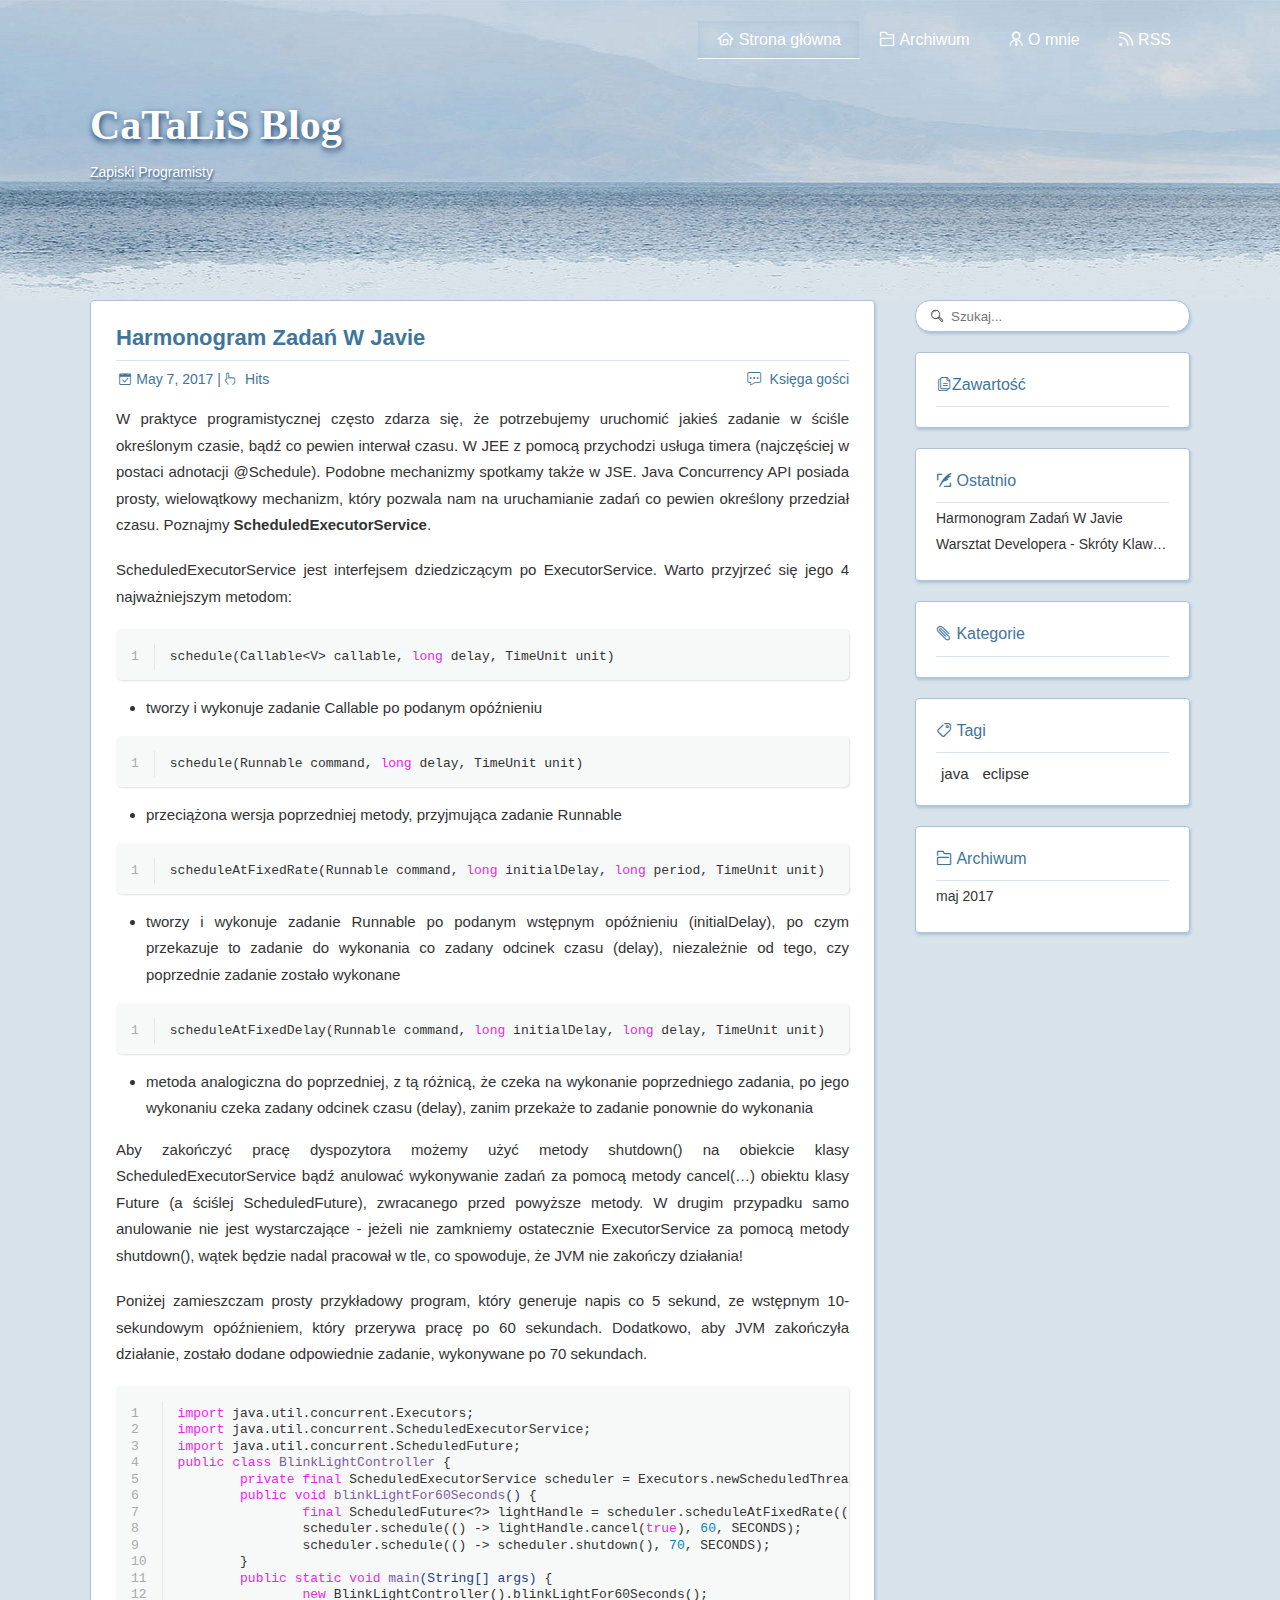
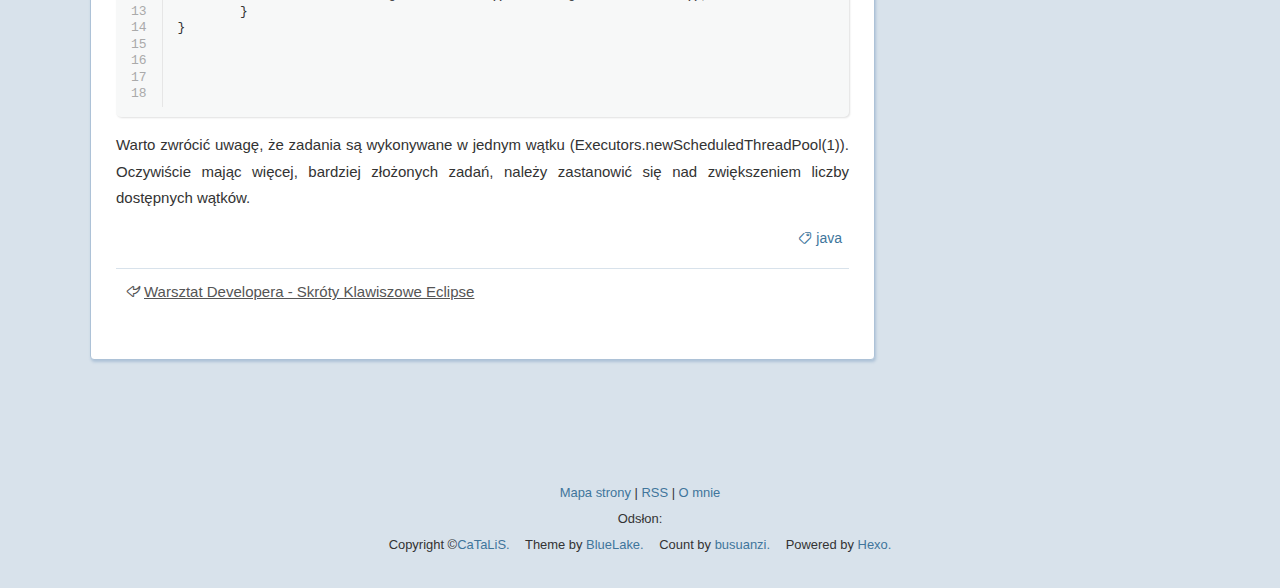
<file: 2017/05/07/Harmonogram-zadan-w-Javie/index.html>
<!DOCTYPE html><html lang="pl"><head><meta http-equiv="content-type" content="text/html; charset=utf-8"><meta content="width=device-width, initial-scale=1.0, maximum-scale=1.0, user-scalable=0" name="viewport"><meta content="yes" name="apple-mobile-web-app-capable"><meta content="black-translucent" name="apple-mobile-web-app-status-bar-style"><meta content="telephone=no" name="format-detection"><meta name="description"><title>Harmonogram Zadań W Javie | CaTaLiS Blog</title><link rel="stylesheet" type="text/css" href="//fonts.css.network/css?family=Source+Code+Pro"><link rel="stylesheet" type="text/css" href="/css/style.css?v=2.0.0"><link rel="stylesheet" type="text/css" href="/css/highlight.css?v=2.0.0"><link rel="Shortcut Icon" href="/favicon.ico"><link rel="bookmark" href="/favicon.ico"><link rel="apple-touch-icon" href="/apple-touch-icon.png"><link rel="apple-touch-icon-precomposed" href="/apple-touch-icon.png"><link rel="alternate" type="application/atom+xml" href="/atom.xml"></head><body><div class="body_container"><div id="header"><div class="site-name"><h1 class="hidden">Harmonogram Zadań W Javie</h1><a id="logo" href="/.">CaTaLiS Blog</a><p class="description">Zapiski Programisty</p></div><div id="nav-menu"><a href="/." class="current"><i class="fa fa-home"> Strona główna</i></a><a href="/archives/"><i class="fa fa-archive"> Archiwum</i></a><a href="/about/"><i class="fa fa-user"> O mnie</i></a><a href="/atom.xml"><i class="fa fa-rss"> RSS</i></a></div><div id="search-form"><div id="result-mask" class="hide"></div><label><input id="search-key" type="text" autocomplete="off" placeholder="Szukaj..."></label><div id="result-wrap" class="hide"><div id="search-result"></div></div><div class="hide"><template id="search-tpl"><div class="item"><a href="/{path}" title="{title}"><div class="title">{title}</div><div class="time">{date}</div><div class="tags">{tags}</div></a></div></template></div></div></div><div id="layout" class="layout-g"><div class="layout-l"><div class="content_container"><div class="post"><h1 class="post-title">Harmonogram Zadań W Javie</h1><div class="post-meta"><span class="date">May 7, 2017</span><span><i id="busuanzi_container_page_pv"><i id="busuanzi_value_page_pv"></i><i> Hits</i></i></span><a href="/2017/05/07/Harmonogram-zadan-w-Javie/#comments" class="comment-count"> Księga gości</a></div><div class="post-content"><p>W praktyce programistycznej często zdarza się, że potrzebujemy uruchomić jakieś zadanie w ściśle określonym czasie, bądź co pewien interwał czasu. W JEE z pomocą przychodzi usługa timera (najczęściej w postaci adnotacji @Schedule). Podobne mechanizmy spotkamy także w JSE. Java Concurrency API posiada prosty, wielowątkowy mechanizm, który pozwala nam na uruchamianie zadań co pewien określony przedział czasu. Poznajmy <strong>ScheduledExecutorService</strong>.</p>
<p>ScheduledExecutorService jest interfejsem dziedziczącym po ExecutorService. Warto przyjrzeć się jego 4 najważniejszym metodom:</p>
<figure class="highlight java"><table><tr><td class="gutter"><pre><div class="line">1</div></pre></td><td class="code"><pre><div class="line">schedule(Callable&lt;V&gt; callable, <span class="keyword">long</span> delay, TimeUnit unit)</div></pre></td></tr></table></figure>
<ul>
<li>tworzy  i wykonuje zadanie Callable po podanym opóźnieniu</li>
</ul>
<figure class="highlight java"><table><tr><td class="gutter"><pre><div class="line">1</div></pre></td><td class="code"><pre><div class="line">schedule(Runnable command, <span class="keyword">long</span> delay, TimeUnit unit)</div></pre></td></tr></table></figure>
<ul>
<li>przeciążona wersja poprzedniej metody, przyjmująca zadanie Runnable</li>
</ul>
<figure class="highlight java"><table><tr><td class="gutter"><pre><div class="line">1</div></pre></td><td class="code"><pre><div class="line">scheduleAtFixedRate(Runnable command, <span class="keyword">long</span> initialDelay, <span class="keyword">long</span> period, TimeUnit unit)</div></pre></td></tr></table></figure>
<ul>
<li>tworzy i wykonuje zadanie Runnable po podanym wstępnym opóźnieniu (initialDelay), po czym przekazuje to zadanie do wykonania co zadany odcinek czasu (delay), niezależnie od tego, czy poprzednie zadanie zostało wykonane</li>
</ul>
<figure class="highlight java"><table><tr><td class="gutter"><pre><div class="line">1</div></pre></td><td class="code"><pre><div class="line">scheduleAtFixedDelay(Runnable command, <span class="keyword">long</span> initialDelay, <span class="keyword">long</span> delay, TimeUnit unit)</div></pre></td></tr></table></figure>
<ul>
<li>metoda analogiczna do poprzedniej, z tą różnicą, że czeka na wykonanie poprzedniego zadania, po jego wykonaniu czeka zadany odcinek czasu (delay), zanim przekaże to zadanie ponownie do wykonania</li>
</ul>
<p>Aby zakończyć pracę dyspozytora możemy użyć metody shutdown() na obiekcie klasy ScheduledExecutorService bądź anulować wykonywanie zadań za pomocą metody cancel(…) obiektu klasy Future (a ściślej ScheduledFuture), zwracanego przed powyższe metody. W drugim przypadku samo anulowanie nie jest wystarczające - jeżeli nie zamkniemy ostatecznie ExecutorService za pomocą metody shutdown(), wątek będzie nadal pracował w tle, co spowoduje, że JVM nie zakończy działania! </p>
<p>Poniżej zamieszczam prosty przykładowy program, który generuje napis co 5 sekund, ze wstępnym 10-sekundowym opóźnieniem, który przerywa pracę po 60 sekundach. Dodatkowo, aby JVM zakończyła działanie, zostało dodane odpowiednie zadanie, wykonywane po 70 sekundach.</p>
<figure class="highlight java"><table><tr><td class="gutter"><pre><div class="line">1</div><div class="line">2</div><div class="line">3</div><div class="line">4</div><div class="line">5</div><div class="line">6</div><div class="line">7</div><div class="line">8</div><div class="line">9</div><div class="line">10</div><div class="line">11</div><div class="line">12</div><div class="line">13</div><div class="line">14</div><div class="line">15</div><div class="line">16</div><div class="line">17</div><div class="line">18</div></pre></td><td class="code"><pre><div class="line"><span class="keyword">import</span> java.util.concurrent.Executors;</div><div class="line"><span class="keyword">import</span> java.util.concurrent.ScheduledExecutorService;</div><div class="line"><span class="keyword">import</span> java.util.concurrent.ScheduledFuture;</div><div class="line"></div><div class="line"><span class="keyword">public</span> <span class="class"><span class="keyword">class</span> <span class="title">BlinkLightController</span> </span>&#123;</div><div class="line"></div><div class="line">	<span class="keyword">private</span> <span class="keyword">final</span> ScheduledExecutorService scheduler = Executors.newScheduledThreadPool(<span class="number">1</span>);</div><div class="line"></div><div class="line">	<span class="function"><span class="keyword">public</span> <span class="keyword">void</span> <span class="title">blinkLightFor60Seconds</span><span class="params">()</span> </span>&#123;</div><div class="line">		<span class="keyword">final</span> ScheduledFuture&lt;?&gt; lightHandle = scheduler.scheduleAtFixedRate(() -&gt; System.out.println(<span class="string">"blink!"</span>), <span class="number">10</span>, <span class="number">5</span>, SECONDS);</div><div class="line">		scheduler.schedule(() -&gt; lightHandle.cancel(<span class="keyword">true</span>), <span class="number">60</span>, SECONDS);</div><div class="line">		scheduler.schedule(() -&gt; scheduler.shutdown(), <span class="number">70</span>, SECONDS);</div><div class="line">	&#125;</div><div class="line"></div><div class="line">	<span class="function"><span class="keyword">public</span> <span class="keyword">static</span> <span class="keyword">void</span> <span class="title">main</span><span class="params">(String[] args)</span> </span>&#123;</div><div class="line">		<span class="keyword">new</span> BlinkLightController().blinkLightFor60Seconds();</div><div class="line">	&#125;</div><div class="line">&#125;</div></pre></td></tr></table></figure>
<p>Warto zwrócić uwagę, że zadania są wykonywane w jednym wątku (Executors.newScheduledThreadPool(1)). Oczywiście mając więcej, bardziej złożonych zadań, należy zastanowić się nad zwiększeniem liczby dostępnych wątków.</p>
</div><div class="tags"><a href="/tags/java/">java</a></div><div class="post-share"></div><div class="post-nav"><a href="/2017/05/05/Warsztat-developera-skroty-klawiszowe-Eclipse/" class="pre">Warsztat Developera - Skróty Klawiszowe Eclipse</a></div><div id="comments"></div></div></div></div><div class="layout-r"><div id="sidebar"><div class="search-pla"></div><div id="toc" class="widget"><div class="widget-title"><i class="fa fa-fei">Zawartość</i></div></div><div class="widget"><div class="widget-title"><i class="fa fa-xie"> Ostatnio</i></div><ul class="post-list"><li class="post-list-item"><a class="post-list-link" href="/2017/05/07/Harmonogram-zadan-w-Javie/">Harmonogram Zadań W Javie</a></li><li class="post-list-item"><a class="post-list-link" href="/2017/05/05/Warsztat-developera-skroty-klawiszowe-Eclipse/">Warsztat Developera - Skróty Klawiszowe Eclipse</a></li></ul></div><div class="widget"><div class="widget-title"><i class="fa fa-gui"> Kategorie</i></div></div><div class="widget"><div class="widget-title"><i class="fa fa-biao"> Tagi</i></div><div class="tagcloud"><a href="/tags/java/" style="font-size: 15px;">java</a> <a href="/tags/eclipse/" style="font-size: 15px;">eclipse</a></div></div><div class="widget"><div class="widget-title"><i class="fa fa-archive"> Archiwum</i></div><ul class="archive-list"><li class="archive-list-item"><a class="archive-list-link" href="/archives/2017/05/">maj 2017</a></li></ul></div></div></div></div><a id="totop" href="#top"></a><div id="footer"><div class="footer-info"><p><a href="/baidusitemap.xml">Mapa strony</a> |  <a href="/atom.xml">RSS</a> |  <a href="/about/">O mnie</a></p><p>Odsłon: <i id="busuanzi_container_site_pv"><i id="busuanzi_value_site_pv"></i></i></p><p><span> Copyright &copy;<a href="/." rel="nofollow">CaTaLiS.</a></span><span> Theme by<a rel="nofollow" target="_blank" href="https://github.com/chaooo/hexo-theme-BlueLake"> BlueLake.</a></span><span> Count by<a href="http://busuanzi.ibruce.info/"> busuanzi.</a></span><span> Powered by<a rel="nofollow" target="_blank" href="https://hexo.io"> Hexo.</a></span></p></div></div></div><script src="https://dn-lbstatics.qbox.me/busuanzi/2.3/busuanzi.pure.mini.js" async></script><script type="text/javascript" src="/js/search.json.js?v=2.0.0"></script><script type="text/javascript" src="/js/toctotop.js?v=2.0.0" async></script></body></html>
</file>
<file: css/highlight.css>
/* syntax highlight*/
pre {
  width: 100%;
  position: relative;
  border: none;
  padding: 0;
  margin: 0;
}
pre code {
  display: block;
  box-sizing: border-box;
  overflow-x: auto;
  font-family: Source Code Pro, Monaco, Menlo, Consolas, monospace;
  margin: 1.2em 0;
  padding: 15px 15px 10px 15px;
  line-height: 1.2em;
  width: 100%;
  border-radius: 5px;
  box-shadow: 1px 1px 2px rgba(0,0,0,0.125);
  font-size: 13px;
  color: #333;
  background: #f7f8f8;
}
figure.highlight,
.codeblock {
  background: #f7f8f8;
  margin: 10px 0;
  line-height: 1.1em;
  padding-top: 15px;
  margin: 1em 0;
  border-radius: 5px;
  box-shadow: 1px 1px 2px rgba(0,0,0,0.125);
}
figure.highlight figcaption,
.codeblock figcaption {
  font-size: 13px;
  padding: 0 15px 20px;
  margin: 0;
  background: #f7f8f8;
  color: #999;
}
figure.highlight figcaption a,
.codeblock figcaption a {
  float: right;
  color: #40759b;
  font-weight: bold;
}
figure.highlight table,
.codeblock table {
  width: 100%;
  margin: 0;
  padding-bottom: 10px;
  border-collapse: collapse;
  position: relative;
  display: block;
  overflow-x: auto;
}
figure.highlight pre,
.codeblock pre,
figure.highlight .gutter,
.codeblock .gutter,
figure.highlight .code,
.codeblock .code,
figure.highlight .tag,
.codeblock .tag {
  background-color: inherit;
  font-family: Source Code Pro, Monaco, Menlo, Consolas, monospace;
  border: none;
  padding: 0;
  margin: 0;
  cursor: text;
}
figure.highlight .gutter,
.codeblock .gutter,
figure.highlight .code,
.codeblock .code {
  vertical-align: top;
}
figure.highlight.plain .gutter,
.codeblock.plain .gutter {
  display: none;
}
figure.highlight .gutter,
.codeblock .gutter {
  background: #f7f8f8;
  border-right: 1px solid #e6e6e6;
  padding: 0.3em 15px;
}
figure.highlight .gutter .line,
.codeblock .gutter .line {
  color: #aaa;
}
figure.highlight .line,
.codeblock .line {
  font-size: 13px;
  color: #333;
}
figure.highlight .line.marked,
.codeblock .line.marked {
  background: #f5e3de;
}
figure.highlight .code,
.codeblock .code {
  padding: 0.3em 15px 0.3em 1em;
  width: 100%;
}
.gist .line,
.gist .line-number {
  font-family: Source Code Pro, Monaco, Menlo, Consolas, monospace;
  font-size: 1em;
  margin: 0 0 5px 0;
}
/* code highlight color*/
.highlight .comment,
.highlight .title {
  color: #888;
}
.highlight .meta,
.highlight .tag {
  color: #324977;
}
.highlight .attr {
  color: #118a04;
}
.highlight .string,
.highlight .value,
.highlight .inheritance,
.highlight .header,
.highlight .ruby .symbol,
.highlight .xml .cdatabody {
  color: #920000;
}
.highlight .keyword,
.highlight .javascript .function {
  color: #ec25ec;
}
.highlight .number,
.highlight .preprocessor,
.highlight .built_in,
.highlight .literal,
.highlight .params,
.highlight .constant {
  color: #fb6a00;
}
.highlight.apacheconf .code .common,
.highlight.apacheconf .code .nomarkup,
.highlight.apacheconf .code .attribute,
.highlight.apacheconf .code .variable,
.highlight.apacheconf .code .cbracket,
.highlight.apacheconf .code .keyword {
  color: #0086b3;
}
.highlight.apacheconf .code .sqbracket {
  color: #df5000;
}
.highlight.apacheconf .code .section,
.highlight.apacheconf .code .tag {
  color: #63a35c;
}
.highlight.bash .code .literal,
.highlight.bash .code .built_in {
  color: #0086b3;
}
.highlight.bash .code .title {
  color: #795da3;
}
.highlight.bash .code .shebang {
  color: #969896;
}
.highlight.bash .code .variable {
  color: #333;
}
.highlight.coffeescript .code .subst,
.highlight.coffeescript .code .regexp,
.highlight.coffeescript .code .attribute {
  color: #df5000;
}
.highlight.coffeescript .code .literal,
.highlight.coffeescript .code .built_in,
.highlight.coffeescript .code .number {
  color: #0086b3;
}
.highlight.coffeescript .code .title {
  color: #795da3;
}
.highlight.coffeescript .code .reserved,
.highlight.coffeescript .code .attribute {
  color: #1d3e81;
}
.highlight.cpp .code .number,
.highlight.c .code .number,
.highlight.cpp .code .built_in,
.highlight.c .code .built_in {
  color: #0086b3;
}
.highlight.cpp .code .preprocessor,
.highlight.c .code .preprocessor {
  color: #df5000;
}
.highlight.cpp .code .title,
.highlight.c .code .title {
  color: #795da3;
}
.highlight.cpp .code .meta-keyword,
.highlight.c .code .meta-keyword {
  color: #a71d5d;
}
.highlight.cs .code .preprocessor,
.highlight.cs .code .preprocessor .keyword {
  color: #333;
}
.highlight.cs .code .xmlDocTag,
.highlight.cs .code .doctag {
  color: #63a35c;
}
.highlight.cs .code .number,
.highlight.cs .code .built_in {
  color: #0086b3;
}
.highlight.cs .code .title {
  color: #795da3;
}
.highlight.css .code .id,
.highlight.css .code .class,
.highlight.css .code .pseudo,
.highlight.css .code .selector-pseudo {
  color: #795da3;
}
.highlight.css .code .attr_selector,
.highlight.css .code .value {
  color: #333;
}
.highlight.css .code .attribute,
.highlight.css .code .hexcolor,
.highlight.css .code .number,
.highlight.css .code .function {
  color: #0086b3;
}
.highlight.css .code .at_rule,
.highlight.css .code .important,
.highlight.css .code .meta {
  color: #a71d5d;
}
.highlight.css .code .tag,
.highlight.css .code .selector-tag {
  color: #63a35c;
}
.highlight.diff .code .deletion {
  color: #bd2c00;
  background-color: #ffecec;
}
.highlight.diff .code .addition {
  color: #55a532;
  background-color: #eaffea;
}
.highlight.http .code .literal {
  color: #0086b3;
}
.highlight.http .code .request {
  color: #a71d5d;
}
.highlight.http .code .attribute,
.highlight.http .code attr {
  color: #183691;
}
.highlight.ini .code .value,
.highlight.ini .code .keyword {
  color: #333;
}
.highlight.ini .code .setting,
.highlight.ini .code .attr {
  color: #a71d5d;
}
.highlight.ini .code .chunk,
.highlight.ini .code .meta {
  color: #795da3;
  font-weight: bold;
}
.highlight.ini .code .title,
.highlight.ini .code .section {
  color: #795da3;
}
.highlight.js .code .tag .title {
  color: #333;
}
.highlight.js .code .regexp {
  color: #df5000;
}
.highlight.js .code .javadoc {
  color: #969896;
}
.highlight.js .code .literal,
.highlight.js .code .number {
  color: #0086b3;
}
.highlight.js .code .built_in,
.highlight.js .code .title {
  color: #795da3;
}
.highlight.js .code .tag,
.highlight.js .code .javadoctag {
  color: #a71d5d;
}
.highlight.java .code .title {
  color: #795da3;
}
.highlight.java .code .number {
  color: #0086b3;
}
.highlight.java .code .javadoc {
  color: #969896;
}
.highlight.java .code .params {
  color: #1d3e81;
}
.highlight.java .code .meta,
.highlight.java .code .annotation,
.highlight.java .code .javadoctag {
  color: #a71d5d;
}
.highlight.mak .code .title {
  color: #795da3;
}
.highlight.mak .code .constant {
  color: #333;
}
.highlight.mak .code .keyword,
.highlight.mak .code .meta-keyword {
  color: #0086b3;
}
.highlight.json .code .attribute {
  color: #183691;
}
.highlight.json .code .number,
.highlight.json .code .literal {
  color: #0086b3;
}
.highlight.md .code .link_url,
.highlight.md .code .link {
  text-decoration: underline;
}
.highlight.md .code .link_reference,
.highlight.md .code .symbol,
.highlight.md .code .code {
  color: #0086b3;
}
.highlight.md .code .value,
.highlight.md .code .link_label,
.highlight.md .code .strong,
.highlight.md .code .emphasis,
.highlight.md .code .blockquote,
.highlight.md .code .quote,
.highlight.md .code .section {
  color: #183691;
}
.highlight.nginx .code .title,
.highlight.nginx .code .attribute {
  color: #a71d5d;
}
.highlight.nginx .code .built_in,
.highlight.nginx .code .literal {
  color: #0086b3;
}
.highlight.nginx .code .regexp {
  color: #183691;
}
.highlight.nginx .code .variable {
  color: #333;
}
.highlight.objectivec .code .title {
  color: #795da3;
}
.highlight.objectivec .code .preprocessor,
.highlight.objectivec .code .meta {
  color: #a71d5d;
}
.highlight.objectivec .code .preprocessor .title,
.highlight.objectivec .code .meta .title {
  color: #df5000;
}
.highlight.objectivec .code .literal,
.highlight.objectivec .code .number,
.highlight.objectivec .code .built_in {
  color: #0086b3;
}
.highlight.objectivec .code .meta-string {
  color: #183691;
}
.highlight.perl .code .title {
  color: #795da3;
}
.highlight.perl .code .regexp {
  color: #df5000;
}
.highlight.perl .code .sub {
  color: #795da3;
}
.highlight.php .code .title {
  color: #795da3;
}
.highlight.php .code .regexp {
  color: #df5000;
}
.highlight.php .code .phpdoc,
.highlight.php .code .doctag {
  color: #a71d5d;
}
.highlight.php .code .literal,
.highlight.php .code .number {
  color: #0086b3;
}
.highlight.python .code .number {
  color: #0086b3;
}
.highlight.python .code .decorator,
.highlight.python .code .title,
.highlight.python .code .meta {
  color: #795da3;
}
.highlight.ruby .code .prompt,
.highlight.ruby .code .constant,
.highlight.ruby .code .number,
.highlight.ruby .code .subst .keyword,
.highlight.ruby .code .symbol {
  color: #0086b3;
}
.highlight.ruby .code .parent,
.highlight.ruby .code .title {
  color: #795da3;
}
.highlight.sql .code .number {
  color: #0086b3;
}
.highlight.sql .code .built_in {
  color: #a71d5d;
}
.highlight.xml .code .tag {
  color: #333;
}
.highlight.xml .code .value {
  color: #183691;
}
.highlight.xml .code .title,
.highlight.xml .code .name {
  color: #63a35c;
}
.highlight.xml .code .attribute,
.highlight.xml .code .attr {
  color: #795da3;
}
.highlight.puppet .code .title {
  color: #795da3;
}
.highlight.puppet .code .name {
  color: #a71d5d;
}
.highlight.puppet .code .function {
  color: #0086b3;
}
.highlight.puppet .code .attr {
  color: #0086b3;
}
.highlight.less .code .number,
.highlight.less .code .hexcolor,
.highlight.less .code .function,
.highlight.less .code .attribute {
  color: #0086b3;
}
.highlight.less .code .id,
.highlight.less .code .pseudo,
.highlight.less .code .class,
.highlight.less .code .selector-id,
.highlight.less .code .selector-class,
.highlight.less .code .selector-tag {
  color: #795da3;
}
.highlight.less .code .tag,
.highlight.less .code .at_rule {
  color: #a71d5d;
}
.highlight.less .code .built_in {
  color: #df5000;
}
.highlight.sass .code .number,
.highlight.sass .code .hexcolor,
.highlight.sass .code .function,
.highlight.sass .code .attribute {
  color: #0086b3;
}
.highlight.sass .code .tag,
.highlight.sass .code .selector-tag {
  color: #63a35c;
}
.highlight.sass .code .built_in {
  color: #df5000;
}
.highlight.sass .code .tag,
.highlight.sass .code .at_rule,
.highlight.sass .code .important {
  color: #a71d5d;
}
.highlight.sass .code .id,
.highlight.sass .code .pseudo,
.highlight.sass .code .class,
.highlight.sass .code .preprocessor,
.highlight.sass .code .selector-class,
.highlight.sass .code .selector-id {
  color: #795da3;
}
.highlight.sass .code .variable {
  color: #333;
}
.highlight.stylus .code .tag,
.highlight.stylus .code .selector-tag {
  color: #63a35c;
}
.highlight.stylus .code .at_rule {
  color: #a71d5d;
}
.highlight.stylus .code .class,
.highlight.stylus .code .id,
.highlight.stylus .code .pseudo,
.highlight.stylus .code .title,
.highlight.stylus .code .selector-id,
.highlight.stylus .code .selector-pseudo,
.highlight.stylus .code .selector-class {
  color: #795da3;
}
.highlight.stylus .code .number,
.highlight.stylus .code .hexcolor,
.highlight.stylus .code .attribute,
.highlight.stylus .code .params {
  color: #0086b3;
}
.highlight.go .code .built_in,
.highlight.go .code .constant {
  color: #0086b3;
}
.highlight.go .code .typename {
  color: #a71d5d;
}
.highlight.swift .code .preprocessor {
  color: #a71d5d;
}
.highlight.swift .code .title {
  color: #795da3;
}
.highlight.swift .code .built_in,
.highlight.swift .code .number,
.highlight.swift .code .type {
  color: #0086b3;
}
.highlight.yml .code .number {
  color: #fb6a00;
}
.highlight.yml .code .line,
.highlight.yml .code .attr {
  color: #795da3;
}
.highlight.yml .code .line,
.highlight.yml .code .string,
.highlight.yml .code .type,
.highlight.yml .code .literal,
.highlight.yml .code .meta {
  color: #920000;
}
</file>
<file: css/style.css>
/* reset */
body,
dl,
dt,
dd,
ul,
ol,
li,
h1,
h2,
h3,
h4,
h5,
h6,
p,
img,
blockquote,
button,
pre,
fieldset,
form,
input,
select,
option {
  margin: 0;
  padding: 0;
  border: 0;
}
h1,
h2,
h3,
h4,
h5,
h6 {
  font-weight: bold;
  overflow: hidden;
}
s,
i,
u,
em {
  font-style: normal;
}
img,
button {
  border: none;
}
form,
input,
select,
option {
  outline: none;
}
input:-webkit-autofill {
  -webkit-box-shadow: 0 0 0px 1000px #fff inset;
}
div {
  box-sizing: border-box;
}
a,
button.submit {
  color: #40759b;
  text-decoration: none;
  -webkit-transition: all 0.1s ease-in;
  -moz-transition: all 0.1s ease-in;
  -o-transition: all 0.1s ease-in;
  transition: all 0.1s ease-in;
}
a:focus {
  outline: none;
}
a:hover,
a:active {
  color: #40759b;
}
.clear {
  clear: both;
}
.hide {
  display: none;
  opacity: 0;
  height: 0px;
}
blockquote,
.stressed {
  -moz-box-sizing: border-box;
  box-sizing: border-box;
  margin: 1.5em 0 1.5em 1em;
  padding: 10px;
  color: #555;
  border: 1px solid #e6e6e6;
  border-left: 5px solid #40759b;
}
strong,
b,
em {
  font-weight: bold;
}
.hidden1 {
  display: none;
}
/* iconfont */
@font-face {
  font-family: "iconfont";
  src: url("../iconfont/iconfont.eot?t=1478071541360");
  src: url("../iconfont/iconfont.eot?t=1478071541360#iefix") format('embedded-opentype'), url("../iconfont/iconfont.woff?t=1478071541360") format('woff'), url("../iconfont/iconfont.ttf?t=1478071541360") format('truetype'), url("../iconfont/iconfont.svg?t=1478071541360#iconfont") format('svg');
}
.fa {
  font-size: 16px;
  font-style: normal;
}
.fa:before {
  font-family: "iconfont" !important;
  -webkit-font-smoothing: antialiased;
  -moz-osx-font-smoothing: grayscale;
  text-rendering: auto;
}
.fa-home:before {
  content: "\e001";
}
.fa-gui:before {
  content: "\e002";
}
.fa-user:before {
  content: "\e003";
}
.fa-rss:before {
  content: "\e004";
}
.fa-rili:before {
  content: "\e005";
}
.fa-commt:before {
  content: "\e006";
}
.fa-sou:before {
  content: "\e007";
}
.fa-biao:before {
  content: "\e008";
}
.fa-fei:before {
  content: "\e009";
}
.fa-archive:before {
  content: "\e00a";
}
.fa-you:before {
  content: "\e00b";
}
.fa-huo:before {
  content: "\e00c";
}
.fa-hit:before {
  content: "\e00d";
}
.fa-right:before {
  content: "\e00e";
}
.fa-left:before {
  content: "\e00f";
}
.fa-xie:before {
  content: "\e010";
}
.fa-empty:before {
  content: "\e011";
}
.fa-weibo:before {
  content: "\e012";
}
.fa-weixin:before {
  content: "\e013";
}
.fa-github:before {
  content: "\e014";
}
.fa-email:before {
  content: "\e015";
}
/* layout */
body {
  font-family: "Source Code Pro", Tahoma, "Helvetica Neue", Helvetica, "Hiragino Sans GB", "Microsoft YaHei Light", "Microsoft YaHei", "Source Han Sans CN", "WenQuanYi Micro Hei", Arial, sans-serif;
  -webkit-font-smoothing: antialiased;
  -moz-osx-font-smoothing: grayscale;
  font-size: 14px;
  color: #333;
  width: 100%;
  height: 100%;
  background: #d8e2eb url("../img/bg.jpg") no-repeat top center;
}
.layout-g {
  letter-spacing: -0.31em;
  *letter-spacing: normal;
  word-spacing: -0.43em;
  *word-spacing: -0.43em;
  text-rendering: optimizespeed;
  display: -webkit-flex;
  -webkit-flex-flow: row wrap;
  display: -ms-flexbox;
  -ms-flex-flow: row wrap;
  -ms-align-content: flex-start;
  -webkit-align-content: flex-start;
}
.layout-l,
.layout-r {
  display: inline-block;
  *display: inline;
  zoom: 1;
  letter-spacing: normal;
  word-spacing: normal;
  vertical-align: top;
  text-rendering: auto;
}
.layout-l {
  width: 75%;
  *width: 74.969%;
}
.layout-r {
  width: 25%;
  *width: 24.969%;
}
.body_container {
  padding: 0 50px;
  max-width: 1200px;
  margin: 0 auto;
}
.content_container {
  padding-right: 40px;
}
/* header */
#header {
  text-align: left;
  position: relative;
  min-height: 300px;
}
#header .site-name {
  padding-top: 100px;
}
#header .site-name h1 {
  padding: 0;
  margin: 0;
  height: 0;
  overflow: hidden;
}
#header .site-name .description {
  padding: 0.6em 0 0;
  color: #fff;
  text-shadow: 1px 2px 3px #113f6e;
  white-space: normal;
  word-wrap: break-word;
  line-height: 26px;
}
#logo {
  font: bold 42px/1.2 "宋体";
  white-space: nowrap;
  color: #fff;
  text-shadow: 1px 3px 6px #113f6e;
}
#nav-menu {
  margin: 20px 0;
  padding: 0;
  position: absolute;
  right: 0;
  top: 0;
}
#nav-menu a {
  display: inline-block;
  padding: 3px 18px 3px;
  line-height: 30px;
  color: #fff;
  font-size: 16px;
  border: 1px solid transparent;
}
#nav-menu a:hover,
#nav-menu a.current {
  border-bottom: 1px solid #fff;
  -webkit-box-shadow: 0 0 10px #adc2d7 inset;
  box-shadow: 0 0 10px #adc2d7 inset;
}
/* sidebar */
#sidebar {
  word-wrap: break-word;
  -webkit-transition: all 0.6s ease-in-out;
  transition: all 0.6s ease-in-out;
}
#sidebar .widget {
  margin-bottom: 20px;
  padding: 10px 20px 20px 20px;
  border-radius: 4px;
  -webkit-box-shadow: 1px 2px 3px #adc2d7;
  box-shadow: 1px 2px 3px #adc2d7;
  border: 1px solid #adc2d7;
  background: #fff;
}
#sidebar .widget a {
  color: #333;
}
#sidebar .widget a:hover {
  color: #40759b;
  text-decoration: underline;
}
#sidebar .widget .widget-title,
#sidebar .widget .comments-title {
  color: #40759b;
  line-height: 2.7;
  margin-top: 0;
  font-size: 16px;
  border-bottom: 1px solid #d8e2eb;
  display: block;
  font-weight: normal;
}
#sidebar .widget .tagcloud {
  margin-top: 10px;
}
#sidebar .widget .tagcloud a {
  line-height: 1.5;
  padding: 5px;
}
#sidebar .widget ul,
#sidebar .widget ol {
  list-style: none;
  padding: 0;
}
#sidebar .widget ul li,
#sidebar .widget ol li {
  list-style: none;
  margin: 5px 0;
  line-height: 1.5;
  overflow: hidden;
  white-space: nowrap;
  text-overflow: ellipsis;
}
#sidebar .widget .category-list-count {
  padding-left: 5px;
  color: #40759b;
}
#sidebar .widget .category-list-count:before {
  content: "(";
}
#sidebar .widget .category-list-count:after {
  content: ")";
}
#sidebar .search-pla {
  display: block;
  height: 52px;
}
#search-form {
  position: absolute;
  bottom: -52px;
  right: 0;
  padding: 20px 0;
  color: #333;
  width: 25%;
}
#search-form label {
  position: relative;
  display: block;
  margin: 0;
  width: 100%;
  height: 100%;
}
#search-form label:before {
  font-family: "iconfont" !important;
  content: '\e007';
  position: absolute;
  left: 15px;
  top: 9px;
}
#search-form input {
  box-sizing: border-box;
  height: 32px;
  padding: 7px 11px 7px 35px;
  line-height: 16px;
  width: 100%;
  border-radius: 15px;
  background: #fff;
  -webkit-box-shadow: 1px 2px 3px #adc2d7;
  box-shadow: 1px 2px 3px #adc2d7;
  border: 1px solid #adc2d7;
}
#result-wrap {
  position: absolute;
  top: 56px;
  width: 120%;
  left: -50px;
  box-sizing: content-box;
  padding: 20px;
  background: #fff;
  color: #333;
  border-radius: 4px;
  -webkit-box-shadow: 1px 2px 3px #adc2d7;
  box-shadow: 1px 2px 3px #adc2d7;
  border: 1px solid #adc2d7;
}
#result-wrap:before {
  content: '';
  position: absolute;
  display: inline-block;
  border-width: 0 12px 12px 12px;
  border-style: solid;
  border-color: #adc2d7 transparent;
  left: 56px;
  top: -12px;
}
#result-wrap:after {
  content: '';
  position: absolute;
  display: inline-block;
  border-width: 0 12px 12px 12px;
  border-style: solid;
  border-color: #fff transparent;
  left: 56px;
  top: -10px;
}
#result-mask {
  position: fixed;
  left: 0;
  top: 0;
}
#search-result {
  width: 100%;
  box-sizing: content-box;
  padding-right: 20px;
  margin-right: -20px;
  max-height: 400px;
  overflow-y: auto;
}
#search-result .tips {
  text-align: center;
}
#search-result .tips .fa {
  font-size: 60px;
  color: #b3d2ef;
}
#search-result .item {
  border-top: 1px solid #d8e2eb;
  padding: 8px 0;
}
#search-result .item:first-child {
  border-top: none;
}
#search-result .item a:hover {
  text-decoration: none;
}
#search-result .item .title {
  white-space: nowrap;
  line-height: 1.8;
  overflow: hidden;
  white-space: nowrap;
  text-overflow: ellipsis;
  font-size: 14px;
  color: #40759b;
}
#search-result .item .title:hover {
  text-decoration: underline;
}
#search-result .item .time {
  text-align: right;
  font-size: 12px;
}
#search-result .item .tags {
  overflow: hidden;
  white-space: nowrap;
  text-overflow: ellipsis;
}
#search-result .item .tags span {
  display: inline-block;
  margin-right: 5px;
  font-size: 12px;
}
#search-result .item .tags span:before {
  font-family: "iconfont" !important;
  content: '\e008';
}
/* post */
.post {
  padding: 25px;
  background: #fff;
  border-radius: 4px;
  -webkit-box-shadow: 1px 2px 3px #adc2d7;
  box-shadow: 1px 2px 3px #adc2d7;
  border: 1px solid #adc2d7;
  margin-bottom: 40px;
}
.post .post-title {
  margin: 0;
  color: #40759b;
  text-align: left;
  border-bottom: 1px solid #d8e2eb;
  padding-bottom: 10px;
  font-weight: bold;
  font-size: 22px;
  line-height: 1.1;
}
.post .post-title a {
  color: #40759b;
}
.post .post-title a:hover {
  text-decoration: underline;
}
.post .post-meta {
  padding: 0;
  margin: 10px 0 0;
  color: #40759b;
  font-size: 14px;
  min-height: 20px;
  text-indent: 0.15em;
}
.post .post-meta:after {
  content: '';
  display: table;
  clear: both;
}
.post .post-meta span {
  float: left;
  height: 16px;
  line-height: 16px;
  display: inline;
}
.post .post-meta span:after {
  content: ' | ';
}
.post .post-meta span:last-of-type:after {
  content: ' ';
}
.post .post-meta .category:before {
  font-family: "iconfont" !important;
  content: "\e002";
  padding-right: 0.3em;
}
.post .post-meta .date:before {
  font-family: "iconfont" !important;
  content: "\e005";
  padding-right: 0.3em;
}
.post .post-meta #busuanzi_value_page_pv {
  height: 16px;
  line-height: 16px;
}
.post .post-meta #busuanzi_value_page_pv:before {
  font-family: "iconfont" !important;
  content: "\e00d";
  padding-right: 0.3em;
}
.post .comment-count {
  float: right;
  display: inline;
  text-indent: 0.15em;
}
.post .comment-count:before {
  vertical-align: bottom;
  font-family: "iconfont" !important;
  content: "\e006";
  padding-right: 0.3em;
}
.post .comment-count:hover {
  border-bottom: 1px solid #40759b;
}
.post .post-content {
  clear: left;
  font-size: 15px;
  line-height: 1.77;
  color: #333;
  padding-top: 15px;
  text-align: justify;
  text-justify: distribute;
  word-break: normal;
}
.post .post-content h2 {
  font-size: 18px;
}
.post .post-content h3 {
  font-size: 16px;
}
.post .post-content h4 {
  font-size: 14px;
}
.post .post-content h5 {
  font-size: 13px;
}
.post .post-content h6 {
  font-size: 12px;
}
.post .post-content p {
  margin: 0 0 1.234em;
}
.post .post-content p code {
  margin: 0 5px;
  padding: 0 5px;
  font-family: Source Code Pro, Monaco, Menlo, Consolas, monospace;
  color: #4d4d4c;
  background: #eee;
  font-size: 0.95em;
}
.post .post-content p a {
  color: #40759b;
  padding-bottom: 2px;
  word-break: break-all;
}
.post .post-content p a:hover {
  text-decoration: underline;
}
.post .post-content p .caption {
  color: #40759b;
  display: block;
  font-size: 0.9em;
  margin-top: 0.1em;
  position: relative;
  text-align: center;
}
.post .post-content blockquote p,
.post .post-content .stressed p {
  margin: 0;
}
.post .post-content img {
  max-width: 100%;
  padding: 0.5em 0;
  margin: auto;
  display: block;
}
.post .post-content hr {
  margin: 2.4em auto;
  border: none;
  border-top: 1px solid #d8e2eb;
  position: relative;
}
.post .post-content ul,
.post .post-content ol {
  margin: 0;
  padding: 0 0 0 2em;
  margin-top: 15px;
  margin-bottom: 15px;
}
.post .post-content ul code,
.post .post-content ol code {
  margin: 0 5px;
  padding: 0 5px;
  font-family: Source Code Pro, Monaco, Menlo, Consolas, monospace;
  color: #4d4d4c;
  background: #eee;
  font-size: 0.95em;
}
.post .post-content ul a,
.post .post-content ol a {
  color: #40759b;
  padding-bottom: 2px;
  word-break: break-all;
}
.post .post-content ul a:hover,
.post .post-content ol a:hover {
  text-decoration: underline;
}
.post .tags {
  padding-bottom: 0.5em;
  text-align: right;
}
.post .tags a {
  margin-right: 0.5em;
}
.post .tags a:before {
  font-family: "iconfont" !important;
  content: "\e008";
  padding-right: 0.3em;
}
.post .post-share::after {
  content: ' ';
  display: block;
  clear: both;
}
/* for archive page starts*/
.post-archive {
  font-size: 15px;
  line-height: 2;
  padding: 2em 0;
}
.post-archive ul,
.post-archive ol,
.post-archive li {
  list-style: none;
}
.post-archive h2 {
  margin: 0 0 15px -51px;
  font-weight: bold;
  font-size: 24px;
  letter-spacing: -1px;
  background: #d8e2eb;
  height: 100px;
  width: 100px;
  border-radius: 50%;
  text-align: center;
  line-height: 100px;
  color: #5483b1;
}
.post-archive h2:before {
  font-family: "iconfont" !important;
  font-weight: normal;
  content: "\e005";
  margin-right: 0.1em;
}
.archive-wrap {
  position: relative;
  border-left: 2px solid #d8e2eb;
  margin-left: 140px;
  padding: 3em 0;
}
.archive-wrap.tag-cat {
  margin-left: 60px;
}
.archive-wrap:before,
.archive-wrap:after {
  content: '';
  position: absolute;
  left: -6px;
  width: 10px;
  height: 10px;
  border-radius: 50%;
  background: #d8e2eb;
}
.archive-wrap:before {
  top: 0;
}
.archive-wrap:after {
  bottom: 0;
}
.archive-wrap .listing li {
  margin-bottom: 50px;
  position: relative;
}
.archive-wrap .listing li a {
  color: #333;
}
.archive-wrap .listing li a:hover {
  color: #5483b1;
}
.archive-wrap .listing li a:before {
  content: '';
  position: absolute;
  z-index: 1;
  left: -11px;
  bottom: -10px;
  width: 20px;
  height: 20px;
  border-radius: 50%;
  background: #fff;
  border: 1px solid #d8e2eb;
  -webkit-box-shadow: 0 0 4px #d8e2eb inset;
  box-shadow: 0 0 4px #d8e2eb inset;
}
.archive-wrap .listing li a:after {
  content: '';
  position: absolute;
  z-index: 2;
  left: -5px;
  bottom: -4px;
  width: 10px;
  height: 10px;
  border-radius: 50%;
  background: #d8e2eb;
  -webkit-box-shadow: 0 0 3px #d8e2eb inset;
  box-shadow: 0 0 3px #d8e2eb inset;
}
.archive-wrap .listing li:hover a:before {
  border: 1px solid #5483b1;
  -webkit-box-shadow: 0 0 4px #5483b1 inset;
  box-shadow: 0 0 4px #5483b1 inset;
}
.archive-wrap .listing li:hover a:after {
  background: #5483b1;
}
.archive-wrap .listing li:hover .tite {
  border-bottom: 1px solid #5483b1;
}
.archive-wrap .listing li:hover .tite:after {
  background: #5483b1;
}
.archive-wrap .listing li:hover .date {
  border: 1px solid #5483b1;
}
.archive-wrap .tite {
  position: relative;
  bottom: -4px;
  display: inline-block;
  border-bottom: 1px solid #d8e2eb;
  line-height: 1.2em;
  padding: 0 30px;
  max-width: 100%;
  box-sizing: border-box;
}
.archive-wrap .tite:after {
  content: '';
  position: absolute;
  right: 0;
  bottom: -4px;
  width: 8px;
  height: 8px;
  border-radius: 50%;
  background: #d8e2eb;
}
.archive-wrap .date {
  position: absolute;
  left: -112px;
  width: 100px;
  bottom: 0;
  height: 30px;
  line-height: 30px;
  text-align: center;
  border-radius: 15px 30px 0 15px;
  border: 1px solid #d8e2eb;
  -webkit-box-shadow: 0 0 4px #d8e2eb inset;
  box-shadow: 0 0 4px #d8e2eb inset;
}
/* for archive page ends */
/* footer */
#footer {
  width: 100%;
  margin-top: 50px;
  padding: 30px 0;
}
#footer .footer-info {
  line-height: 2;
  color: #333;
  text-align: center;
  font-size: 0.925em;
}
#footer .footer-info a {
  color: #40759b;
  margin: 0 6px;
}
#footer .footer-info span {
  margin: 0 6px;
}
#footer .footer-info .fa {
  display: inline-block;
  margin: 0 6px 0 0;
  padding: 0 2px;
}
#footer .footer-info .fa.fa-github {
  color: #000;
}
#footer .footer-info .fa.fa-github:hover {
  color: #4078c0;
}
#footer .footer-info .fa.fa-weibo {
  color: #e6162d;
}
#footer .footer-info .fa.fa-weibo:hover {
  color: #f93;
}
#footer .footer-info .fa.fa-email {
  color: #756e78;
}
#footer .footer-info .fa.fa-email:hover {
  color: #000;
}
#footer .footer-info p a {
  margin: 0;
}
/* page navigator */
.page-navigator {
  list-style: none;
  padding: 0 0 25px 0;
  font-size: 14px;
  text-align: center;
}
.page-navigator .space {
  border: none;
  padding: 5px 5px;
}
.page-navigator .current {
  background: #fff;
}
.page-navigator .current:hover {
  border-bottom-color: #adc2d7;
}
.page-navigator .page-number,
.page-navigator .extend {
  display: inline-block;
  margin: 0 5px 5px 0;
}
.page-navigator a,
.page-navigator span {
  display: inline-block;
  height: 25px;
  line-height: 25px;
  padding: 5px 9px;
  text-align: center;
  -webkit-box-shadow: 1px 2px 3px #adc2d7;
  box-shadow: 1px 2px 3px #adc2d7;
  border: 1px solid #adc2d7;
}
.page-navigator a:hover,
.page-navigator span:hover {
  border-bottom-color: #fff;
}
.page-navigator a.prev:before,
.page-navigator span.prev:before {
  font-family: "iconfont" !important;
  content: "\e00f";
  padding-right: 0.3em;
}
.page-navigator a.next:after,
.page-navigator span.next:after {
  font-family: "iconfont" !important;
  content: "\e00e";
  padding-left: 0.3em;
}
/* label title*/
.label-title {
  margin-top: 1.1em;
  font-size: 22px;
  color: #333;
  font-weight: bold;
}
.label-title .fa {
  display: inline-block;
  background: #f2f7fb;
  color: #5483b1;
  padding: 0 10px;
  border-radius: 30px 0 0 30px;
  margin: 0 5px;
  font-size: 20px;
}
/* read more*/
.readmore a {
  font-size: 14px;
  color: #40759b;
  margin: -20px 0 0;
  padding: 5px 10px;
  float: right;
}
.readmore a:after {
  content: ">>";
  padding-left: 0.15em;
}
.readmore a:hover {
  -webkit-box-shadow: 0 -1px 4px #5483b1 inset;
  box-shadow: 0 -1px 4px #5483b1 inset;
}
/* post navigator*/
.post-nav {
  overflow: hidden;
  margin-top: 15px;
  margin-bottom: 20px;
  padding: 10px;
  white-space: nowrap;
  border-top: 1px solid #d8e2eb;
}
.post-nav a {
  display: inline-block;
  max-width: 49%;
  line-height: 25px;
  font-size: 15px;
  color: #555;
  border-bottom: none;
  position: relative;
  white-space: normal;
  box-sizing: border-box;
  text-decoration: underline;
}
.post-nav a.pre {
  float: left;
  padding-left: 1.2em;
}
.post-nav a.pre:before {
  position: absolute;
  left: 0;
  font-family: "iconfont" !important;
  content: "\e00f";
  padding-right: 0.3em;
}
.post-nav a:hover {
  color: #40759b;
}
.post-nav a.next {
  float: right;
  text-align: right;
  padding-right: 1.2em;
}
.post-nav a.next:after {
  position: absolute;
  right: 0;
  font-family: "iconfont" !important;
  content: "\e00e";
  padding-left: 0.3em;
}
/* back-to-top */
#totop {
  position: fixed;
  right: 50px;
  bottom: 50px;
  display: block;
  visibility: hidden;
  width: 32px;
  height: 54px;
  line-height: 56px;
  overflow: hidden;
  color: #40759b;
  text-align: center;
  text-shadow: 0px 2px 2px #40759b;
  opacity: 0;
  -webkit-transition: visibility 0.6s cubic-bezier(0.6, 0.04, 0.98, 0.335), opacity 0.6s cubic-bezier(0.6, 0.04, 0.98, 0.335), -webkit-transform 0.6s cubic-bezier(0.6, 0.04, 0.98, 0.335);
  -moz-transition: visibility 0.6s cubic-bezier(0.6, 0.04, 0.98, 0.335), opacity 0.6s cubic-bezier(0.6, 0.04, 0.98, 0.335), -moz-transform 0.6s cubic-bezier(0.6, 0.04, 0.98, 0.335);
  transition: visibility 0.6s cubic-bezier(0.6, 0.04, 0.98, 0.335), opacity 0.6s cubic-bezier(0.6, 0.04, 0.98, 0.335), transform 0.6s cubic-bezier(0.6, 0.04, 0.98, 0.335);
}
#totop:before {
  font-family: "iconfont" !important;
  content: '\e00c';
  font-size: 54px;
  margin-left: -0.2em;
}
#totop.launch {
  opacity: 0;
  -webkit-transform: translateY(-500px);
  -moz-transform: translateY(-500px);
  -ms-transform: translateY(-500px);
  transform: translateY(-500px);
  pointer-events: none;
}
#totop.show {
  visibility: visible;
  opacity: 1;
}
/* about page */
.author-page {
  padding: 40px 0 20px 0;
  text-align: center;
}
.author-page:after {
  content: "";
  clear: both;
  display: block;
}
.author-page .photo {
  display: inline-block;
  vertical-align: top;
  box-sizing: content-box;
  padding: 0 30px 30px 30px;
  width: 180px;
  height: 180px;
}
.author-page .photo img {
  width: 100%;
  height: 100%;
  padding: 0;
  margin: 0;
  border-radius: 50%;
  -webkit-box-shadow: 1px 2px 3px #adc2d7;
  box-shadow: 1px 2px 3px #adc2d7;
}
.author-page .author {
  font-size: 16px;
  white-space: nowrap;
  display: inline-block;
  vertical-align: top;
  text-align: left;
}
.author-page .author .fa {
  margin-right: 0.4em;
}
.author-page .author .fa:before {
  margin-right: 0.2em;
}
/* toc*/
#toc li {
  font-weight: bold;
}
#toc .toc-child {
  margin-left: 0.6em;
  padding-left: 0;
}
#toc .toc-child li {
  font-weight: normal;
}
#toc .toc-child li:first-of-type {
  margin-top: 0;
}
#toc .toc-child li:last-of-type {
  margin-bottom: 0;
}
.fixed {
  position: fixed;
  top: 0;
}
.fixed.scroll {
  overflow-y: scroll;
  max-height: 100%;
}
/* table*/
table,
tbody,
tr,
th,
td {
  border-collapse: collapse;
  box-sizing: border-box;
  border-spacing: 0;
  cellspacing: 0;
  cellpadding: 0;
  padding: 0;
  margin: 0;
}
table {
  margin: auto auto 15px;
  width: 100%;
  background: transparent;
  overflow-x: auto;
  display: block;
}
table th {
  font-weight: bold;
  padding: 5px 10px;
  border: 1px solid #d8e2eb;
  border-bottom-width: 2px;
}
table tr:nth-child(2n) {
  background: #f4fcff;
}
table td {
  padding: 5px 10px;
  border: 1px solid #d8e2eb;
}
@media print, screen and (max-width: 56.25em) {
  .body_container {
    padding: 0 30px;
  }
  .content_container {
    padding-right: 20px;
  }
  #sidebar .widget {
    margin-bottom: 15px;
  }
  .post {
    padding: 20px;
  }
}
/* middle*/
@media print, screen and (max-width: 48em) {
  .layout-l {
    width: 100%;
  }
  .layout-r {
    width: 100%;
  }
  #toc {
    display: none;
  }
  #sidebar .search-pla {
    display: none;
  }
  #search-form {
    position: relative;
    bottom: 0;
    width: 100%;
  }
  #search-form label {
    color: #fff;
  }
  #search-form input {
    color: #fff;
    background: transparent;
    border: 1px solid #e2eaf1;
    -webkit-box-shadow: 0 0 10px #adc2d7 inset;
    box-shadow: 0 0 10px #adc2d7 inset;
  }
  #search-form input:-ms-input-placeholder {
    color: #fff;
  }
  #search-form input:-moz-placeholder {
    color: #fff;
  }
  #search-form input::-moz-placeholder {
    color: #fff;
  }
  #search-form input::-webkit-input-placeholder {
    color: #fff;
  }
  #nav-menu {
    position: relative;
    text-align: center;
  }
  #nav-menu a {
    padding: 0 15px;
    line-height: 27px;
    height: 27px;
    font-size: 13px;
  }
  .site-name {
    margin-bottom: 20px;
    text-align: center;
  }
  .content_container {
    padding-right: 0;
  }
  .body_container {
    padding: 0 20px;
  }
  .post {
    padding: 15px;
  }
  .post-title {
    font-size: 20px;
  }
  #sidebar .widget {
    padding: 5px 15px 15px 15px;
  }
  .hidden_mid_and_down {
    display: none !important;
  }
  .post-archive {
    padding: 1em 0;
  }
  .archive-wrap {
    margin-left: 110px;
  }
  .archive-wrap.tag-cat {
    margin-left: 30px;
  }
  .archive-wrap .tite {
    padding: 0 20px;
  }
  .author-page .author {
    font-size: 14px;
  }
  #result-wrap {
    width: 60%;
    left: 0;
  }
}
/* small*/
@media print, screen and (max-width: 35.5em) {
  .content_container {
    padding-right: 0;
  }
  .body_container {
    padding: 0 20px;
  }
  .post-archive {
    padding: 0.6em 0;
  }
  .archive-wrap {
    margin-left: 60px;
  }
  .archive-wrap.tag-cat {
    margin-left: 10px;
  }
  .archive-wrap .listing li {
    margin-bottom: 30px;
  }
  .archive-wrap .tite {
    padding: 0 15px;
    font-size: 14px;
  }
  .archive-wrap .date {
    left: -62px;
    width: 60px;
    border-radius: 15px 15px 0 15px;
    font-size: 12px;
  }
}
@media print, screen and (max-width: 25em) {
  #nav-menu a {
    padding: 0 10px 0 8px;
  }
  #nav-menu a i.fa {
    font-size: 14px;
  }
  .post .post-title {
    font-size: 18px;
  }
  .post-archive {
    padding: 0;
  }
  .archive-wrap {
    margin-left: 56px;
  }
  .archive-wrap.tag-cat {
    margin-left: 0px;
  }
  .archive-wrap .tite {
    padding: 0 5px 0 10px;
  }
  .author-page .author {
    font-size: 12px;
  }
  .author-page .photo {
    padding: 0 0 30px 0;
  }
  #result-wrap {
    width: 90%;
    left: 0;
  }
}
/* duoshuo style*/
#ds-recent-comments li.ds-comment {
  border: none !important;
  border-bottom: 1px dashed #d8e2eb !important;
}
#ds-reset a:hover {
  color: #40759b !important;
}
#ds-reset .ds-post-button {
  background: #40759b !important;
}
#ds-reset .ds-post-button:hover {
  background: #608cb7 !important;
}
</file>
